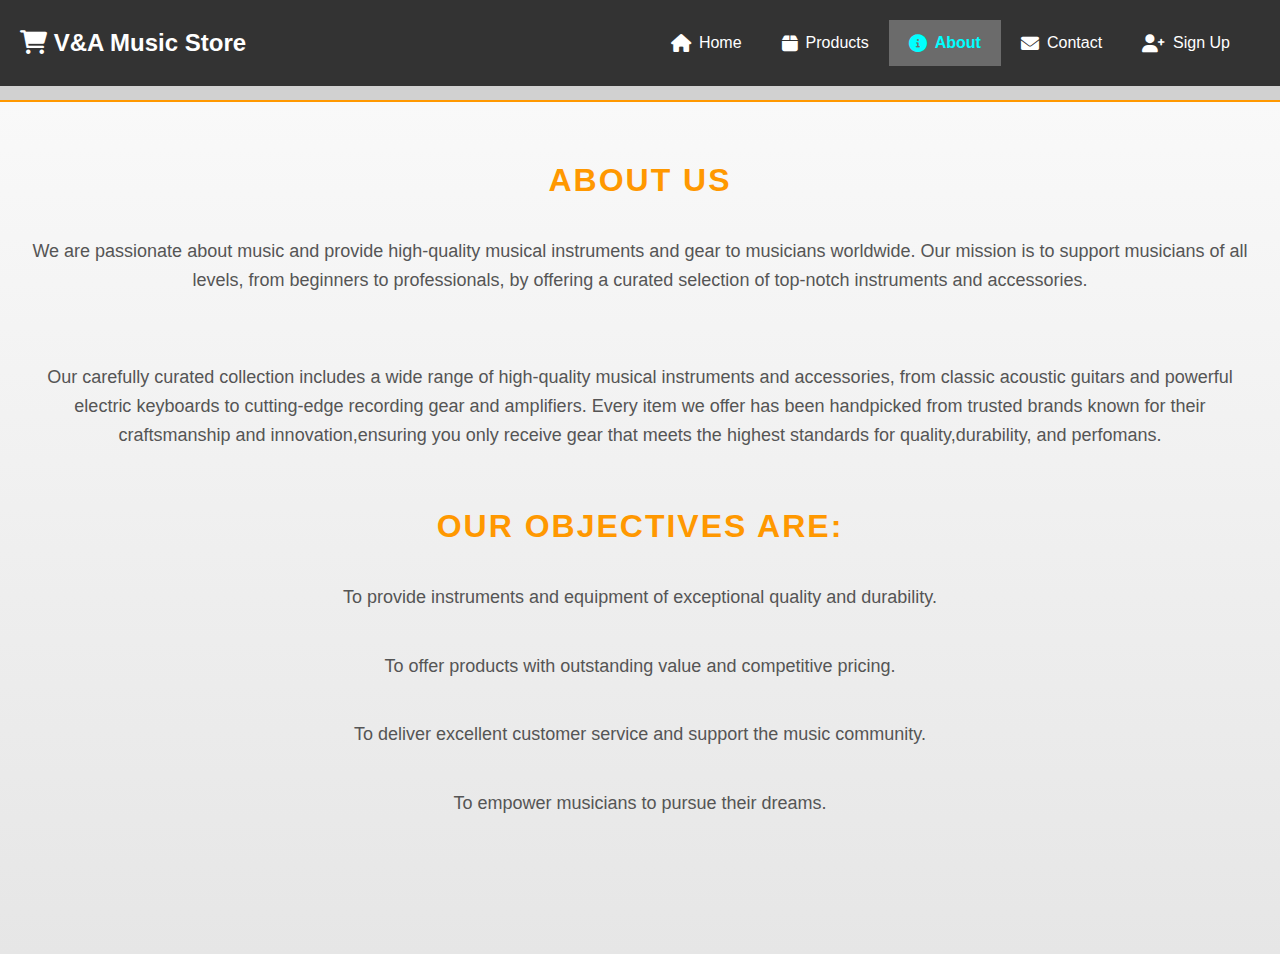
<file: about.html>
<!DOCTYPE html>
<html lang="en">
<head>
    <meta charset="UTF-8">
    <meta name="viewport" content="width=device-width, initial-scale=1.0">
    <title>Music Store</title>
    <link rel="stylesheet" href="style.css">
    <link rel="icon" href="favicon.ico" type="image/x-icon"> <!-- Favicon -->
    <meta name="description" content="V&A Music Store - Your One-Stop Music Shop for quality instruments."> <!-- Meta description -->
        <link href="https://cdnjs.cloudflare.com/ajax/libs/font-awesome/6.0.0-beta3/css/all.min.css" rel="stylesheet">
</head>
<body>
    <header>
   <div class="logo">
    <h1>
        <i class="fas fa-shopping-cart"></i> V&A Music Store
    </h1>
</div>

  <nav>
  <div class="navbar">
    <div class="navbar-links">
      <a href="index.html"><i class="fas fa-home"></i> Home</a> 
      <a href="products.html"><i class="fas fa-box"></i> Products</a>
      <a href="about.html"class="active"><i class="fas fa-info-circle"></i> About</a>
      <a href="contact.html"><i class="fas fa-envelope"></i> Contact</a>
      <a href="signup.html"><i class="fas fa-user-plus"></i> Sign Up</a>
    </div>
    <div class="icon" onclick="toggleMenu()"> 
      &#9776; 
    </div>
  </div>
</nav>
    </header>
  
    <section class="about" id="about">
        <h2>About Us</h2>
        <br>
    <p>We are passionate about music and provide high-quality musical instruments and gear to musicians worldwide. Our mission is to support musicians of all levels, from beginners to professionals, by offering a curated selection of top-notch instruments and accessories.
        <br>
        <br>
     <p>Our carefully curated collection includes a wide range of high-quality musical instruments and accessories, from classic acoustic guitars and powerful electric keyboards to cutting-edge recording gear and amplifiers.
        Every item we offer has been handpicked from trusted brands known for their craftsmanship and innovation,ensuring you only receive gear that meets the highest standards for quality,durability, and perfomans.</p> 
        <br>  
        <h2>Our Objectives Are:</h2>
        <br>
        <p>To provide instruments and equipment of exceptional quality and durability. </p>
          <p>To offer products with outstanding value and competitive pricing. </p>
           <p>To deliver excellent customer service and support the music community.</p>
           <p>To empower musicians to pursue their dreams.</p>

<br>
<br>   

<script>
    function toggleMenu() {

  const links = document.querySelector('.navbar-links');

  links.classList.toggle('active');
}
</script>

</body>
</html>
</file>
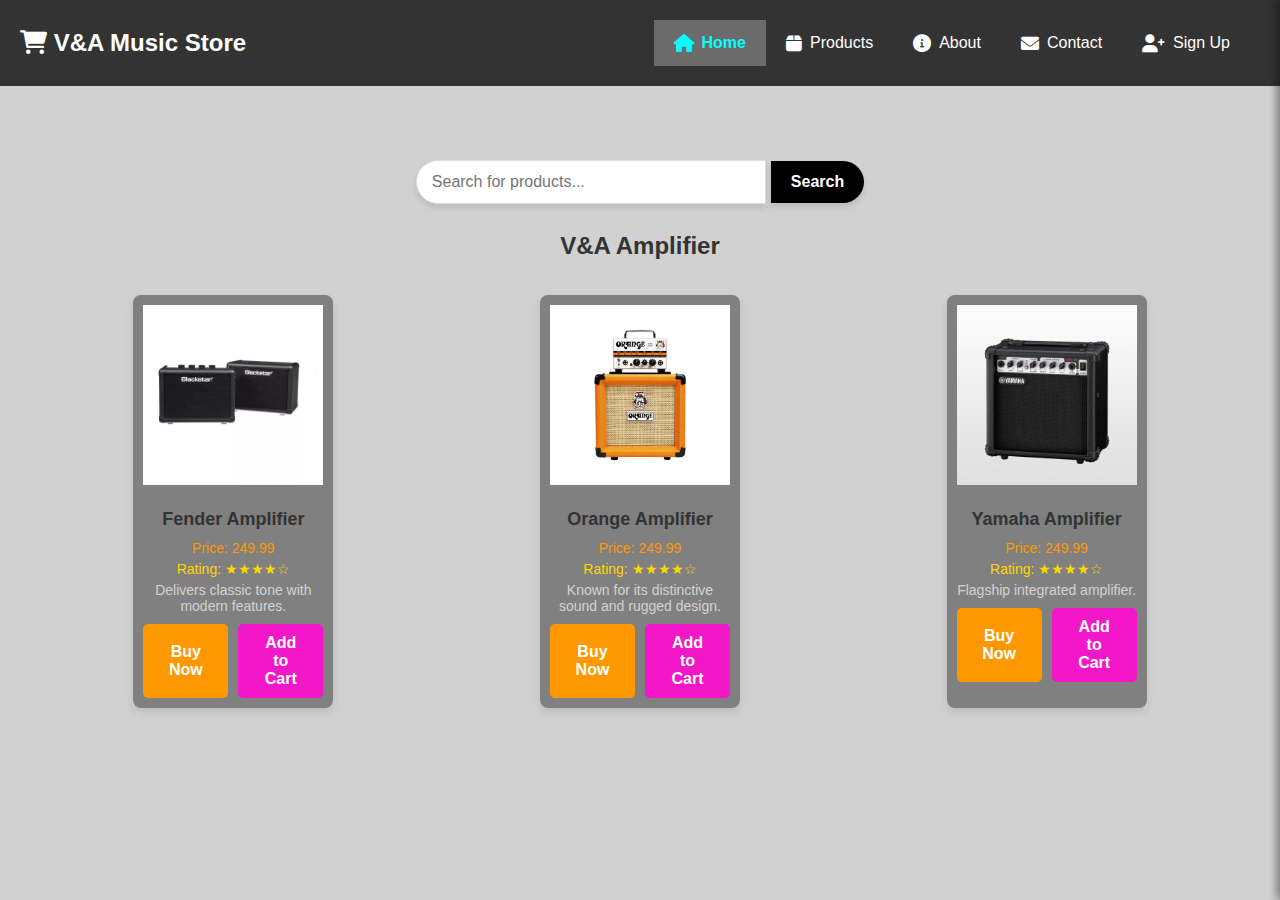
<file: amplifier.html>
<!DOCTYPE html>
<html lang="en">
<head>
    <meta charset="UTF-8">
    <meta name="viewport" content="width=device-width, initial-scale=1.0">
    <title>Music Store - Products</title>
    <link rel="stylesheet" href="style.css">
     <link href="https://cdnjs.cloudflare.com/ajax/libs/font-awesome/6.0.0-beta3/css/all.min.css" rel="stylesheet">
</head>
<body>
    <header>
<div class="logo">
    <h1>
        <i class="fas fa-shopping-cart"></i> V&A Music Store
    </h1>
</div>
    <nav>

  <div class="navbar">

    <div class="navbar-links">
      <a href="index.html"class="active"><i class="fas fa-home"></i> Home</a> 
      <a href="products.html"><i class="fas fa-box"></i> Products</a>
      <a href="about.html"><i class="fas fa-info-circle"></i> About</a>
      <a href="contact.html"><i class="fas fa-envelope"></i> Contact</a>
      <a href="signup.html"><i class="fas fa-user-plus"></i> Sign Up</a>
    </div>
    <div class="icon" onclick="toggleMenu()"> 
      &#9776; 
    </div>
  </div>
</nav>
    </header>

    <main>
          <form class="search-bar" method="get">

        <input type="text" name="query" placeholder="Search for products...">

        <button type="submit">Search</button>
    </form>
  <br>

      <h2>V&A Amplifier</h2>

        <section class="guitar-product-gallery">
            <div class="guitar-product">
                <img src="amplifier.jpg" alt="Gibson Acoustic Guitar">
                <h3>Fender Amplifier</h3>
                <p class="price">Price: 249.99</p>
                <p class="rating">Rating: ★★★★☆</p>
              <p class="info">Delivers classic tone with modern features.</p>
              <div class="button-container">

  <button class="buy-now" onclick="buyNow()">Buy Now</button>

  <button class="add-to-cart" onclick="addToCart()">Add to Cart</button>
 
</div>
</div>

<div id="cart-sidebar" class="cart-sidebar">
  <h2>Cart (<span id="cart-count">0</span>)</h2>
  <div id="cart-container"></div>
</div>

            <div class="guitar-product">
                <img src="amplifier1.jpg" alt="Yamaha Acoustic Guitar">
                <h3>Orange Amplifier</h3>
                <p class="price">Price: 249.99</p>
                <p class="rating">Rating: ★★★★☆</p>
                <p class="info">Known for its distinctive sound and rugged design.</p>
               <div class="button-container">
  <button class="buy-now" onclick="buyNow()">Buy Now</button>

  <button class="add-to-cart" onclick="addToCart()">Add to Cart</button>
 
</div>
</div>

<div id="cart-sidebar" class="cart-sidebar">
  <h2>Cart (<span id="cart-count">0</span>)</h2>
  <div id="cart-container"></div>
</div>

            <div class="guitar-product">
                <img src="Yamaha amplifier.jpg" alt="Fender Acoustic Guitar">
                <h3>Yamaha Amplifier</h3>
                <p class="price">Price: 249.99</p>
                <p class="rating">Rating: ★★★★☆</p>
                <p class="info">Flagship integrated amplifier.</p>
                <div class="button-container">

  <button class="buy-now" onclick="buyNow()">Buy Now</button>

  <button class="add-to-cart" onclick="addToCart()">Add to Cart</button>
 
</div>
</div>

<div id="cart-sidebar" class="cart-sidebar">
  <h2>Cart (<span id="cart-count">0</span>)</h2>
  <div id="cart-container"></div>
</div>
            </div>
            
          </section>

    </main>  

<script>
  const searchForm = document.querySelector('.search-bar');
    searchForm.addEventListener('submit', (event) => {
        event.preventDefault();
        const query = searchForm.querySelector('input').value.toLowerCase();

        // Simplified keyword matching
 if (query.includes('guitar')) { 
  window.location.href = 'guitar.html';
 } else if (query.includes('keyboard')) {
 window.location.href = 'keyboard.html';
} else if (query.includes('drum') || query .includes('drum set')) { 
   window.location.href = 'drum set.html'; 
} else if (query.includes('amp') || query.includes('amplifier')) { 
 window.location.href = 'amplifier.html'; 
   } else {
  alert('No matching products found!');
        }
    }); 
  
  
  

    function toggleMenu() {


  const links = document.querySelector('.navbar-links');

  links.classList.toggle('active');
}



function buyNow() {
  window.location.href = "payment.html";

}

let cart = [];

function addToCart(event) {
  const productName = event.target.parentNode.parentNode.querySelector('h3').textContent;
  const productPrice = event.target.parentNode.parentNode.querySelector('.price').textContent;
  const productImg = event.target.parentNode.parentNode.querySelector('img').src;

  const product = {
    name: productName,
   price:productPrice,
    img: productImg
  };

  cart.push(product);
  updateCart();
}

function updateCart() {
  const cartContainer = document.getElementById('cart-container');
  cartContainer.innerHTML = '';

  cart.forEach((product) => {
    const cartItem = document.createElement('div');
    cartItem.classList.add('cart-item');
    cartItem.innerHTML = `
      <img src="${product.img}" alt="${product.name}">
      <div>
        <h3>${product.name}</h3>
       <p>Price: ${product.price}</p>
      </div>
    `;
    cartContainer.appendChild(cartItem);
  });

  document.getElementById('cart-count').textContent = cart.length;
  document.getElementById('cart-sidebar').classList.add('show');
}

document.querySelectorAll('.add-to-cart').forEach((button) => {
  button.addEventListener('click', addToCart);
});

document.getElementById('cart-sidebar').addEventListener('click', (event) => {
  if (event.target === document.getElementById('cart-sidebar')) {
    document.getElementById('cart-sidebar').classList.remove('show');
  }
});       
</script>
</body>
</html>
</file>
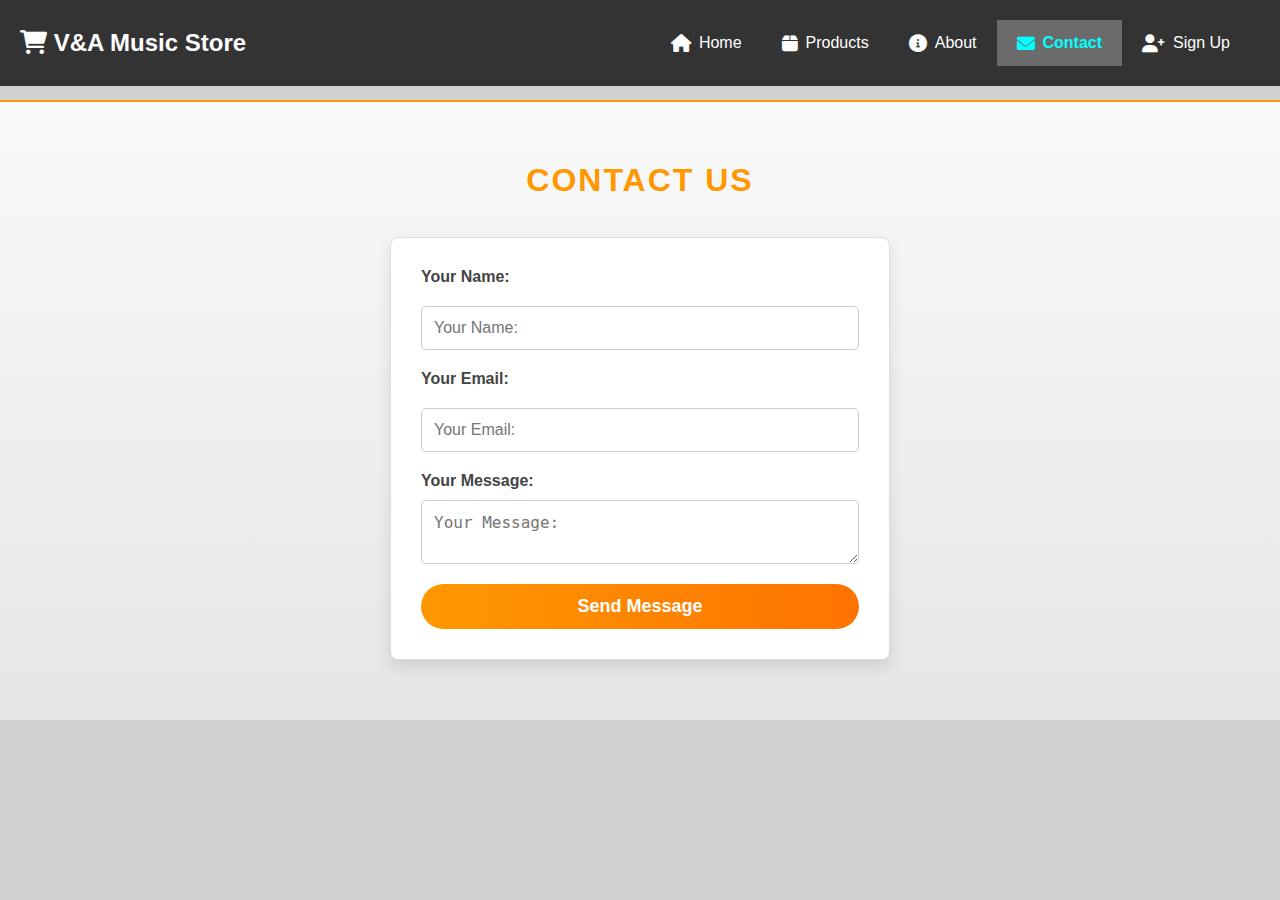
<file: contact.html>
<!DOCTYPE html>
<html lang="en">
<head>
    <meta charset="UTF-8">
    <meta name="viewport" content="width=device-width, initial-scale=1.0">
    <title>Music Store - Products</title>
    <link rel="stylesheet" href="style.css">
        <link href="https://cdnjs.cloudflare.com/ajax/libs/font-awesome/6.0.0-beta3/css/all.min.css" rel="stylesheet">
</head>
<body>
    <header>
    <div class="logo">
    <h1>
        <i class="fas fa-shopping-cart"></i> V&A Music Store
    </h1>
</div>
   <nav>

  <div class="navbar">

    <div class="navbar-links">
      <a href="index.html"><i class="fas fa-home"></i> Home</a> 
      <a href="products.html"><i class="fas fa-box"></i> Products</a>
      <a href="about.html"><i class="fas fa-info-circle"></i> About</a>
      <a href="contact.html"class="active"><i class="fas fa-envelope"></i> Contact</a>
      <a href="signup.html"><i class="fas fa-user-plus"></i> Sign Up</a>
    </div>
    <div class="icon" onclick="toggleMenu()"> 
      &#9776; 
    </div>
  </div>
</nav>
    </header>
    
    <section class="contact" id="contact">
        <h2>Contact Us</h2>
        <br>
        <form>
            <label for="name">Your Name:</label>
            <input type="text" id="name" placeholder="Your Name:" required>
            <label for="email">Your Email:</label>
            <input type="email" id="email" placeholder="Your Email:" required>
            <label for="message">Your Message:</label>
            <textarea id="message" placeholder="Your Message:" required></textarea>
            <button type="submit">Send Message</button>
        </form>
    </section>

 
<script>
    function toggleMenu() {

  const links = document.querySelector('.navbar-links');

  links.classList.toggle('active');
}
</script>

</body>
</html>
</file>
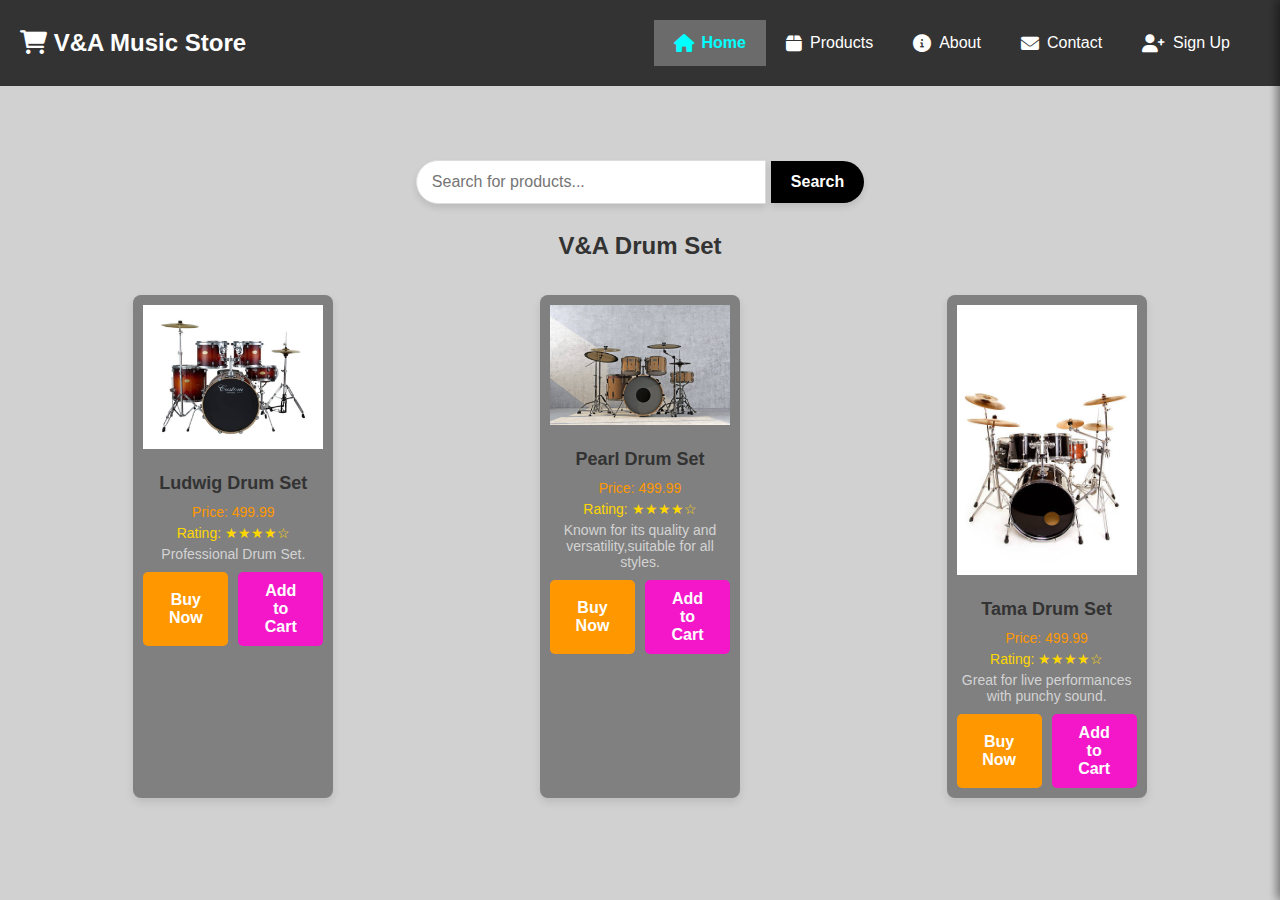
<file: drum set.html>
<!DOCTYPE html>
<html lang="en">
<head>
    <meta charset="UTF-8">
    <meta name="viewport" content="width=device-width, initial-scale=1.0">
    <title>Music Store - Products</title>
    <link rel="stylesheet" href="style.css">
   <link href="https://cdnjs.cloudflare.com/ajax/libs/font-awesome/6.0.0-beta3/css/all.min.css" rel="stylesheet">
</head>
<body>
    <header>
 <div class="logo">
    <h1>
        <i class="fas fa-shopping-cart"></i> V&A Music Store
    </h1>
</div>
    <nav>

  <div class="navbar">

    <div class="navbar-links">
      <a href="index.html"class="active"><i class="fas fa-home"></i> Home</a> 
      <a href="products.html"><i class="fas fa-box"></i> Products</a>
      <a href="about.html"><i class="fas fa-info-circle"></i> About</a>
      <a href="contact.html"><i class="fas fa-envelope"></i> Contact</a>
      <a href="signup.html"><i class="fas fa-user-plus"></i> Sign Up</a>
    </div>
    <div class="icon" onclick="toggleMenu()"> 
      &#9776; 
    </div>
  </div>
</nav>
    </header>

    <main>
          <form class="search-bar" method="get">
        <input type="text" name="query" placeholder="Search for products...">
        <button type="submit">Search</button>
    </form>
  <br>
      <h2>V&A Drum Set</h2>
        <section class="guitar-product-gallery">
            <div class="guitar-product">
                <img src="Ludwig Drum .jpg" alt="Gibson Acoustic Guitar">
                <h3>Ludwig Drum Set</h3>
                <p class="price">Price: 499.99</p>
                <p class="rating">Rating: ★★★★☆</p>
              <p class="info">Professional Drum Set.</p>
 
            <div class="button-container">
  <button class="buy-now" onclick="buyNow()">Buy Now</button>
  <button class="add-to-cart" onclick="addToCart()">Add to Cart</button>
 
</div>
</div>

<div id="cart-sidebar" class="cart-sidebar">
  <h2>Cart (<span id="cart-count">0</span>)</h2>
  <div id="cart-container"></div>
</div>


            <div class="guitar-product">
                <img src="Pearl Drum .jpg" alt="Yamaha Acoustic Guitar">
                <h3>Pearl Drum Set</h3>
                <p class="price">Price: 499.99</p>
                <p class="rating">Rating: ★★★★☆</p>
                <p class="info">Known for its quality and versatility,suitable for all styles.</p>
             <div class="button-container">

  <button class="buy-now" onclick="buyNow()">Buy Now</button>

  <button class="add-to-cart" onclick="addToCart()">Add to Cart</button>
 
</div>
</div>

<div id="cart-sidebar" class="cart-sidebar">
  <h2>Cart (<span id="cart-count">0</span>)</h2>
  <div id="cart-container"></div>
</div>

            <div class="guitar-product">
                <img src="Tama Drum .jpg" alt="Fender Acoustic Guitar">
                <h3>Tama Drum Set</h3>
                <p class="price">Price: 499.99</p>
                <p class="rating">Rating: ★★★★☆</p>
                <p class="info">Great for live performances with punchy sound.</p>
              <div class="button-container">
  <button class="buy-now" onclick="buyNow()">Buy Now</button>

  <button class="add-to-cart" onclick="addToCart()">Add to Cart</button>
 
</div>
</div>

<div id="cart-sidebar" class="cart-sidebar">
  <h2>Cart (<span id="cart-count">0</span>)</h2>
  <div id="cart-container"></div>
</div>
            
          </section>

    </main>  
<script>
 const searchForm = document.querySelector('.search-bar');
    searchForm.addEventListener('submit', (event) => {
        event.preventDefault();
        const query = searchForm.querySelector('input').value.toLowerCase();

        // Simplified keyword matching
 if (query.includes('guitar')) { 
  window.location.href = 'guitar.html';
 } else if (query.includes('keyboard')) {
 window.location.href = 'keyboard.html';
} else if (query.includes('drum') || query .includes('drum set')) { 
   window.location.href = 'drum set.html'; 
} else if (query.includes('amp') || query.includes('amplifier')) { 
 window.location.href = 'amplifier.html'; 
   } else {
  alert('No matching products found!');
        }
    });
     
  
  

    function toggleMenu() {


  const links = document.querySelector('.navbar-links');

  links.classList.toggle('active');
}


function buyNow() {
  window.location.href = "payment.html";
}

let cart = [];

function addToCart(event) {
  const productName = event.target.parentNode.parentNode.querySelector('h3').textContent;
  const productPrice = event.target.parentNode.parentNode.querySelector('.price').textContent;
  const productImg = event.target.parentNode.parentNode.querySelector('img').src;

  const product = {
    name: productName,
   price:productPrice,
    img: productImg
  };

  cart.push(product);
  updateCart();
}

function updateCart() {
  const cartContainer = document.getElementById('cart-container');
  cartContainer.innerHTML = '';

  cart.forEach((product) => {
    const cartItem = document.createElement('div');
    cartItem.classList.add('cart-item');
    cartItem.innerHTML = `
      <img src="${product.img}" alt="${product.name}">
      <div>
        <h3>${product.name}</h3>
       <p>Price: ${product.price}</p>
      </div>
    `;
    cartContainer.appendChild(cartItem);
  });

  document.getElementById('cart-count').textContent = cart.length;
  document.getElementById('cart-sidebar').classList.add('show');
}

document.querySelectorAll('.add-to-cart').forEach((button) => {
  button.addEventListener('click', addToCart);
});

document.getElementById('cart-sidebar').addEventListener('click', (event) => {
  if (event.target === document.getElementById('cart-sidebar')) {
    document.getElementById('cart-sidebar').classList.remove('show');
  }
});       
      

</script>
</body>
</html>
</file>
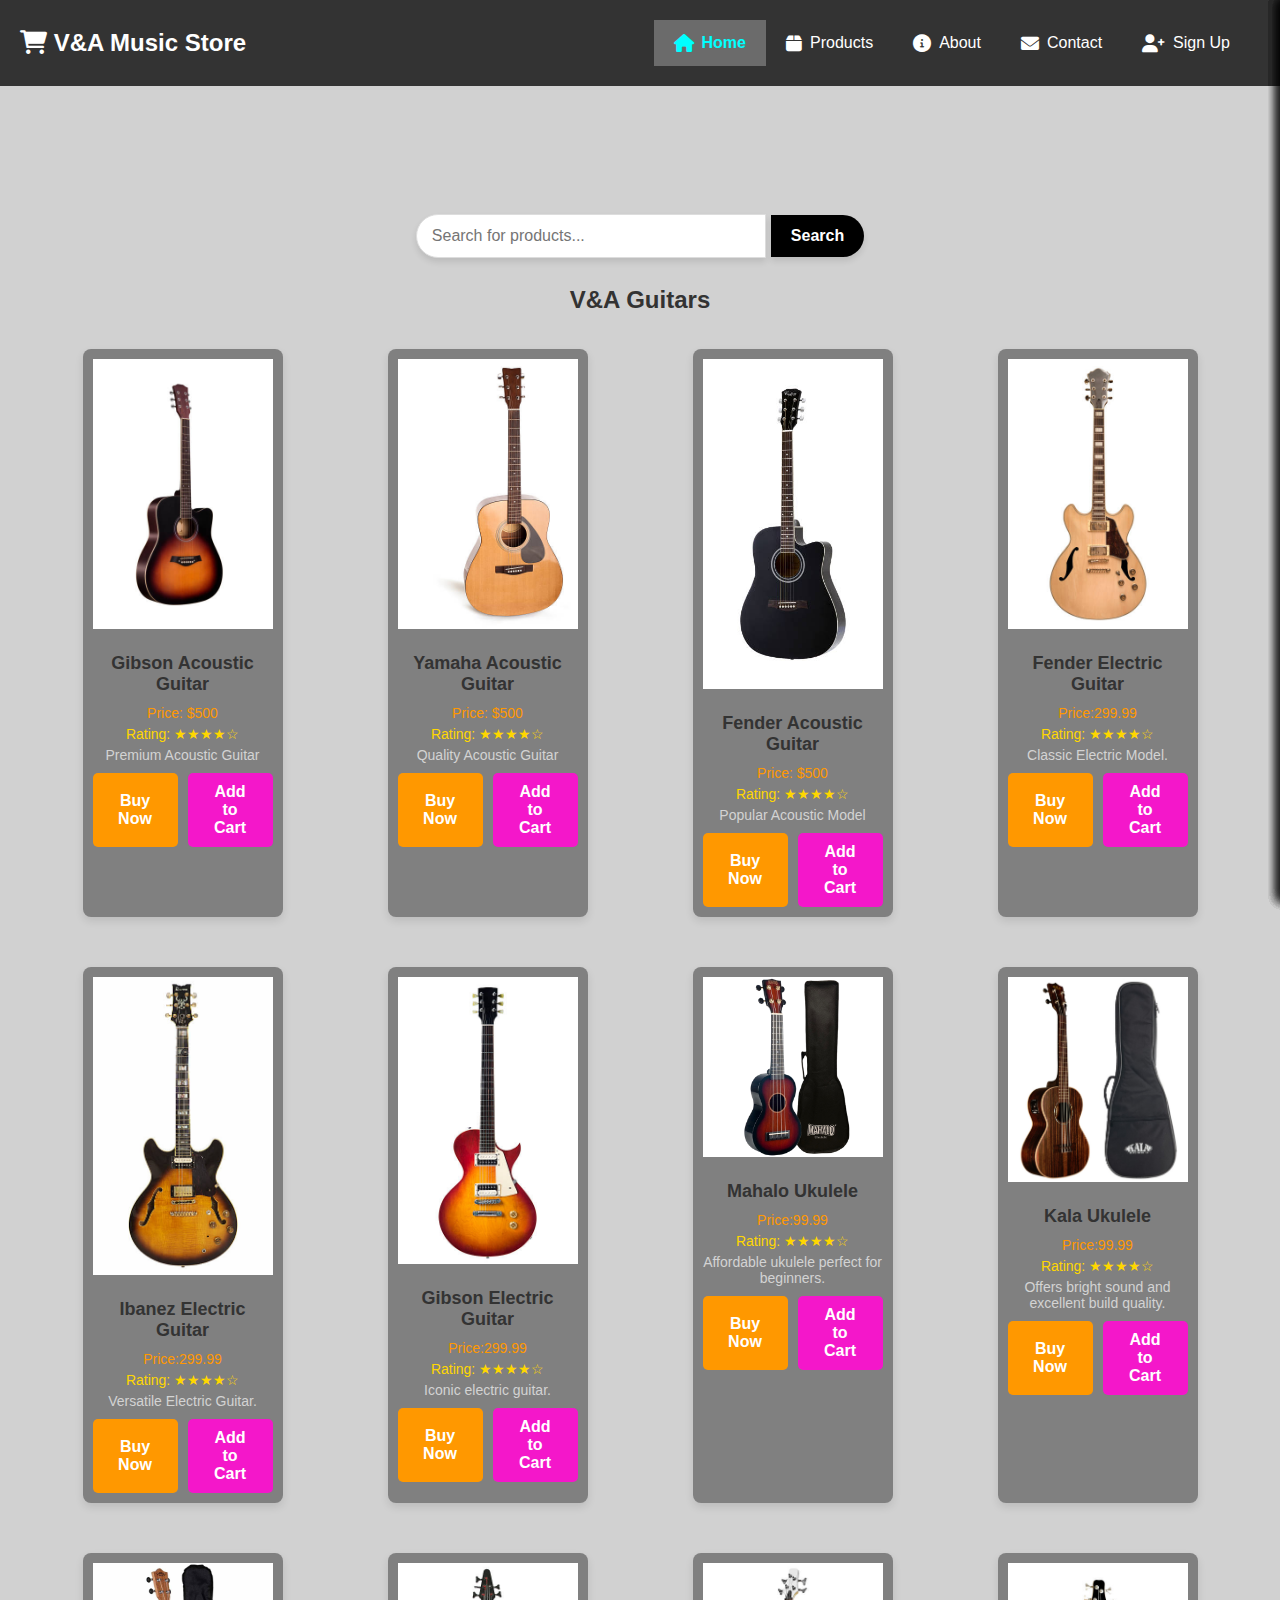
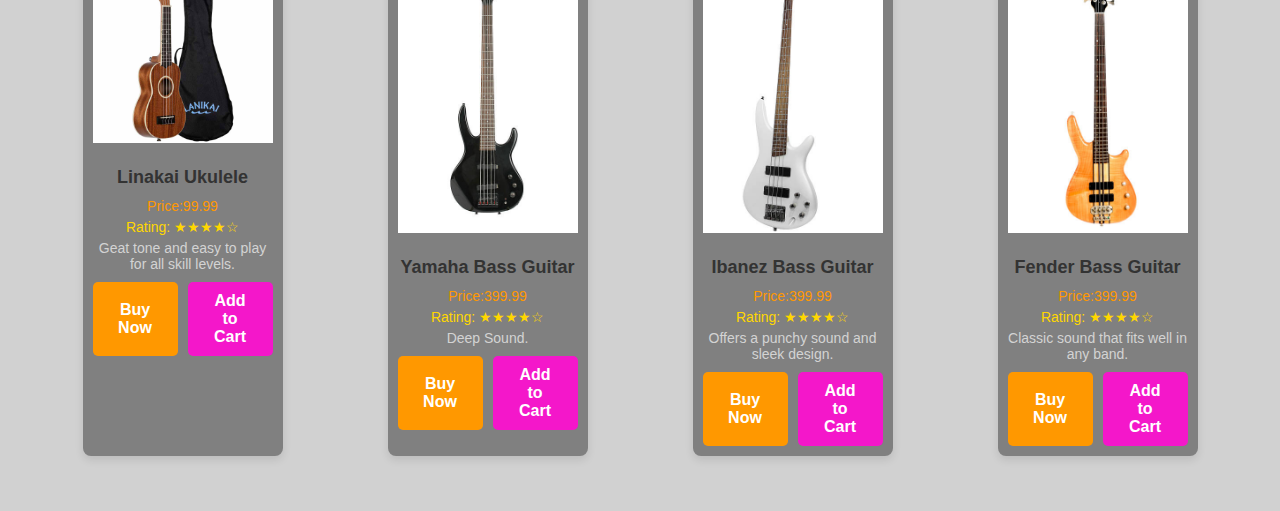
<file: guitar.html>
<!DOCTYPE html>
<html lang="en">

<head>
    <meta charset="UTF-8">
    <meta name="viewport" content="width=device-width, initial-scale=1.0">
    <title>Music Store - Products</title>
    <link rel="stylesheet" href="style.css">
   <link href="https://cdnjs.cloudflare.com/ajax/libs/font-awesome/6.0.0-beta3/css/all.min.css" rel="stylesheet">
</head>

<body>
    <header>
  <div class="logo">
    <h1>
        <i class="fas fa-shopping-cart"></i> V&A Music Store
    </h1>
</div>
     <nav>


  <div class="navbar">

    <div class="navbar-links">
      <a href="index.html"class="active"><i class="fas fa-home"></i> Home</a> 
      <a href="products.html"><i class="fas fa-box"></i> Products</a>
      <a href="about.html"><i class="fas fa-info-circle"></i> About</a>
      <a href="contact.html"><i class="fas fa-envelope"></i> Contact</a>
      <a href="signup.html"><i class="fas fa-user-plus"></i> Sign Up</a>
    </div>
    <div class="icon" onclick="toggleMenu()"> 
      &#9776; 
    </div>
  </div>
</nav>
    </header>
 <br>
<br>
<br>
 

    <main>
          <form class="search-bar" method="get">
        <input type="text" name="query" placeholder="Search for products...">
        <button type="submit">Search</button>
    </form>
    <br>
      <h2>V&A Guitars</h2>
        <section class="guitar-product-gallery">
            <div class="guitar-product">
                <img src="Gibson acoustic.jpg" alt="Gibson Acoustic Guitar">
                <h3>Gibson Acoustic Guitar</h3>
                <p class="price">Price: $500</p>
                <p class="rating">Rating: ★★★★☆</p>
              <p class="info">Premium Acoustic Guitar</p>
   <div class="button-container">
  <button class="buy-now" onclick="buyNow()">Buy Now</button>
  <button class="add-to-cart" onclick="addToCart()">Add to Cart</button>
 
</div>
</div>

<div id="cart-sidebar" class="cart-sidebar">
  <h2>Cart (<span id="cart-count">0</span>)</h2>
  <div id="cart-container"></div>
</div>
 

             <div class="guitar-product">
                <img src="Yamaha acoustic.jpg" alt="Yamaha Acoustic Guitar">
                <h3>Yamaha Acoustic Guitar</h3>
                <p class="price">Price: $500</p>
                <p class="rating">Rating: ★★★★☆</p>
                <p class="info">Quality Acoustic Guitar</p>
    <div class="button-container">
  <button class="buy-now" onclick="buyNow()">Buy Now</button>
  <button class="add-to-cart" onclick="addToCart()">Add to Cart</button>
 
</div>
</div>

<div id="cart-sidebar" class="cart-sidebar">
  <h2>Cart (<span id="cart-count">0</span>)</h2>
  <div id="cart-container"></div>
</div>
        
        
        
        

            <div class="guitar-product">
                <img src="Fender acoustic.jpg" alt="Fender Acoustic Guitar">
                <h3>Fender Acoustic Guitar</h3>
                <p class="price">Price: $500</p>
                <p class="rating">Rating: ★★★★☆</p>
                <p class="info">Popular Acoustic Model</p>
     <div class="button-container">
  <button class="buy-now" onclick="buyNow()">Buy Now</button>
  <button class="add-to-cart" onclick="addToCart()">Add to Cart</button>
 
</div>
</div>

<div id="cart-sidebar" class="cart-sidebar">
  <h2>Cart (<span id="cart-count">0</span>)</h2>
  <div id="cart-container"></div>
</div>
            
             <div class="guitar-product">
                <img src="Fender electric.jpg" alt="Fender Acoustic Guitar">
                <h3>Fender Electric Guitar</h3>
                <p class="price">Price:299.99</p>
                <p class="rating">Rating: ★★★★☆</p>
                <p class="info">Classic Electric Model.</p>
      <div class="button-container">
  <button class="buy-now" onclick="buyNow()">Buy Now</button>
  <button class="add-to-cart" onclick="addToCart()">Add to Cart</button>
 
</div>
</div>

<div id="cart-sidebar" class="cart-sidebar">
  <h2>Cart (<span id="cart-count">0</span>)</h2>
  <div id="cart-container"></div>
</div>
            
            
               <div class="guitar-product">
                <img src="Ibanez electric.jpg" alt="Fender Acoustic Guitar">
                <h3>Ibanez Electric Guitar</h3>
                <p class="price">Price:299.99</p>
                <p class="rating">Rating: ★★★★☆</p>
                <p class="info">Versatile Electric Guitar.</p>
       <div class="button-container">
  <button class="buy-now" onclick="buyNow()">Buy Now</button>
  <button class="add-to-cart" onclick="addToCart()">Add to Cart</button>
 
</div>
</div>

<div id="cart-sidebar" class="cart-sidebar">
  <h2>Cart (<span id="cart-count">0</span>)</h2>
  <div id="cart-container"></div>
</div>
            
            
               <div class="guitar-product">
                <img src="Gibson electric.jpg" alt="Fender Acoustic Guitar">
                <h3>Gibson Electric Guitar</h3>
                <p class="price">Price:299.99</p>
                <p class="rating">Rating: ★★★★☆</p>
                <p class="info">Iconic electric guitar.</p>
        <div class="button-container">
  <button class="buy-now" onclick="buyNow()">Buy Now</button>
  <button class="add-to-cart" onclick="addToCart()">Add to Cart</button>
 
</div>
</div>

<div id="cart-sidebar" class="cart-sidebar">
  <h2>Cart (<span id="cart-count">0</span>)</h2>
  <div id="cart-container"></div>
</div>
            
        
            
               <div class="guitar-product">
                <img src="mahalo.jpg" alt="Fender Acoustic Guitar">
                <h3>Mahalo Ukulele</h3>
                <p class="price">Price:99.99</p>
                <p class="rating">Rating: ★★★★☆</p>
                <p class="info">Affordable ukulele perfect for beginners.</p>
         <div class="button-container">
  <button class="buy-now" onclick="buyNow()">Buy Now</button>
  <button class="add-to-cart" onclick="addToCart()">Add to Cart</button>
 
</div>
</div>

<div id="cart-sidebar" class="cart-sidebar">
  <h2>Cart (<span id="cart-count">0</span>)</h2>
  <div id="cart-container"></div>
</div>
            
            
            
               <div class="guitar-product">
                <img src="Kala.jpg" alt="Fender Acoustic Guitar">
                <h3>Kala Ukulele</h3>
                <p class="price">Price:99.99</p>
                <p class="rating">Rating: ★★★★☆</p>
                <p class="info">Offers bright sound and excellent build quality.</p>
          <div class="button-container">
  <button class="buy-now" onclick="buyNow()">Buy Now</button>
  <button class="add-to-cart" onclick="addToCart()">Add to Cart</button>
 
</div>
</div>

<div id="cart-sidebar" class="cart-sidebar">
  <h2>Cart (<span id="cart-count">0</span>)</h2>
  <div id="cart-container"></div>
</div>
            
            
               <div class="guitar-product">
                <img src="Linakai.jpg" alt="Fender Acoustic Guitar">
                <h3>Linakai Ukulele</h3>
                <p class="price">Price:99.99</p>
                <p class="rating">Rating: ★★★★☆</p>
                <p class="info">Geat tone and easy to play for all skill levels.</p>
           <div class="button-container">
  <button class="buy-now" onclick="buyNow()">Buy Now</button>
  <button class="add-to-cart" onclick="addToCart()">Add to Cart</button>
 
</div>
</div>

<div id="cart-sidebar" class="cart-sidebar">
  <h2>Cart (<span id="cart-count">0</span>)</h2>
  <div id="cart-container"></div>
</div>
            
            
                 <div class="guitar-product">
                <img src="Bass Guitar.jpg" alt="Fender Acoustic Guitar">
                <h3>Yamaha Bass Guitar</h3>
                <p class="price">Price:399.99</p>
                <p class="rating">Rating: ★★★★☆</p>
                <p class="info">Deep Sound.</p>
            <div class="button-container">
  <button class="buy-now" onclick="buyNow()">Buy Now</button>
  <button class="add-to-cart" onclick="addToCart()">Add to Cart</button>
 
</div>
</div>

<div id="cart-sidebar" class="cart-sidebar">
  <h2>Cart (<span id="cart-count">0</span>)</h2>
  <div id="cart-container"></div>
</div>
            
            
               <div class="guitar-product">
                <img src="Ibanez Bass.jpg" alt="Fender Acoustic Guitar">
                <h3>Ibanez Bass Guitar</h3>
                <p class="price">Price:399.99</p>
                <p class="rating">Rating: ★★★★☆</p>
                <p class="info">Offers a punchy sound and sleek design.</p>
              <div class="button-container">
  <button class="buy-now" onclick="buyNow()">Buy Now</button>
  <button class="add-to-cart" onclick="addToCart()">Add to Cart</button>
 
</div>
</div>

<div id="cart-sidebar" class="cart-sidebar">
  <h2>Cart (<span id="cart-count">0</span>)</h2>
  <div id="cart-container"></div>
</div>
            
            
            
               <div class="guitar-product">
                <img src="Fender Bass.jpg" alt="Fender Acoustic Guitar">
                <h3>Fender Bass Guitar</h3>
                <p class="price">Price:399.99</p>
                <p class="rating">Rating: ★★★★☆</p>
                <p class="info">Classic sound that fits well in any band.</p>
                         <div class="button-container">
  <button class="buy-now" onclick="buyNow()">Buy Now</button>
  <button class="add-to-cart" onclick="addToCart()">Add to Cart</button>
 
</div>
</div>

<div id="cart-sidebar" class="cart-sidebar">
  <h2>Cart (<span id="cart-count">0</span>)</h2>
  <div id="cart-container"></div>
</div>
</div>
                      
  
        </section>
    </main>

    <script>
    const searchForm = document.querySelector('.search-bar');
    searchForm.addEventListener('submit', (event) => {
        event.preventDefault();
        const query = searchForm.querySelector('input').value.toLowerCase();

        // Simplified keyword matching
 if (query.includes('guitar')) { 
  window.location.href = 'guitar.html';
 } else if (query.includes('keyboard')) {
 window.location.href = 'keyboard.html';
} else if (query.includes('drum') || query .includes('drum set')) { 
   window.location.href = 'drum set.html'; 
} else if (query.includes('amp') || query.includes('amplifier')) { 
 window.location.href = 'amplifier.html'; 
   } else {
  alert('No matching products found!');
        }
    });
    
    
    
    
        function toggleMenu() {
            const links = document.querySelector('.navbar-links');
            links.classList.toggle('active');
        }
        
        
 
 function buyNow() {
  window.location.href = "payment.html";
}

let cart = [];

function addToCart(event) {
  const productName = event.target.parentNode.parentNode.querySelector('h3').textContent;
  const productPrice = event.target.parentNode.parentNode.querySelector('.price').textContent;
  const productImg = event.target.parentNode.parentNode.querySelector('img').src;

  const product = {
    name: productName,
   price:productPrice,
    img: productImg
  };

  cart.push(product);
  updateCart();
}

function updateCart() {
  const cartContainer = document.getElementById('cart-container');
  cartContainer.innerHTML = '';

  cart.forEach((product) => {
    const cartItem = document.createElement('div');
    cartItem.classList.add('cart-item');
    cartItem.innerHTML = `
      <img src="${product.img}" alt="${product.name}">
      <div>
        <h3>${product.name}</h3>
       <p>Price: ${product.price}</p>
      </div>
    `;
    cartContainer.appendChild(cartItem);
  });

  document.getElementById('cart-count').textContent = cart.length;
  document.getElementById('cart-sidebar').classList.add('show');
}

document.querySelectorAll('.add-to-cart').forEach((button) => {
  button.addEventListener('click', addToCart);
});

document.getElementById('cart-sidebar').addEventListener('click', (event) => {
  if (event.target === document.getElementById('cart-sidebar')) {
    document.getElementById('cart-sidebar').classList.remove('show');
  }
});       
        
        
    </script>
</body>

</html>
</file>
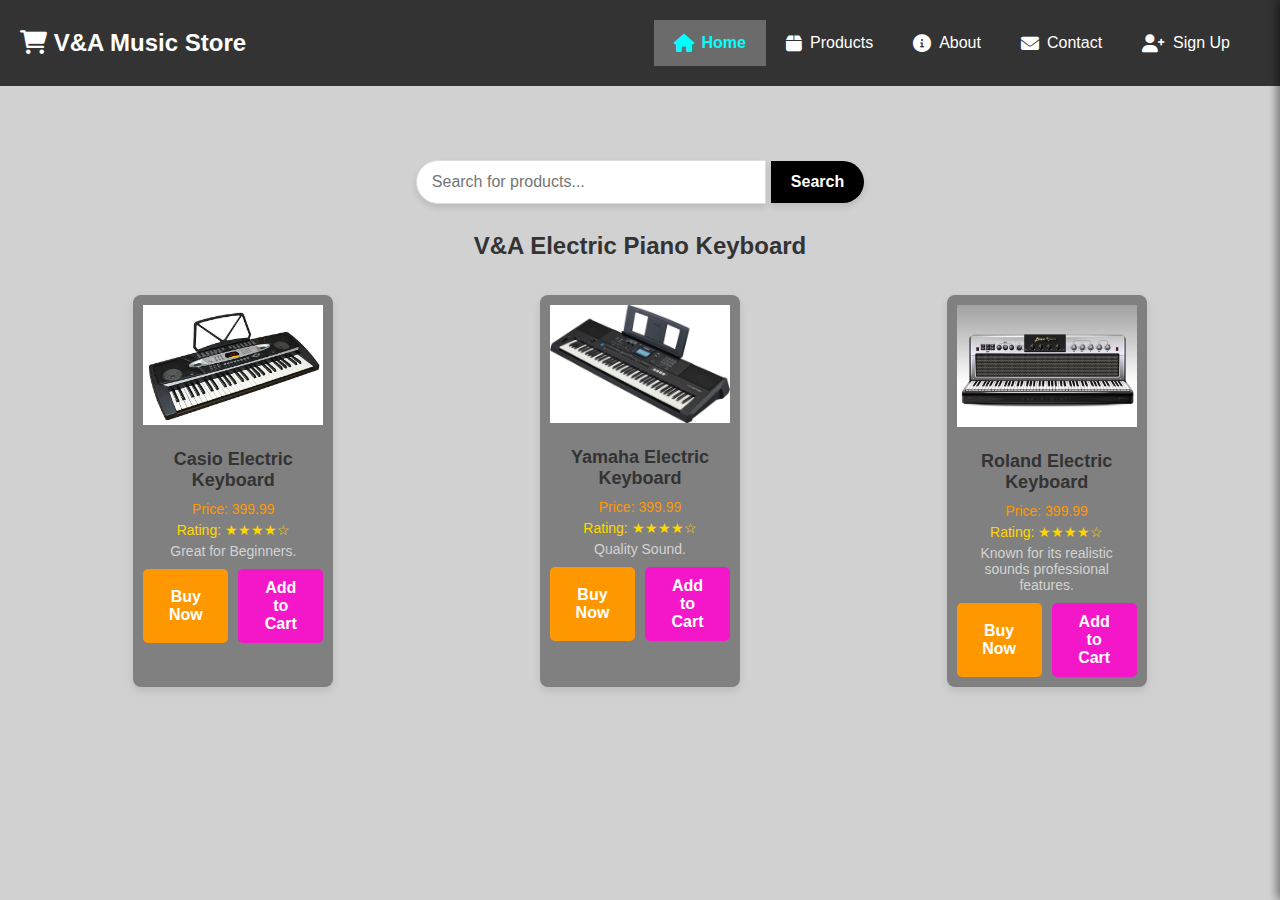
<file: keyboard.html>
<!DOCTYPE html>
<html lang="en">
<head>
    <meta charset="UTF-8">
    <meta name="viewport" content="width=device-width, initial-scale=1.0">
    <title>Music Store - Products</title>
    <link rel="stylesheet" href="style.css">
   <link href="https://cdnjs.cloudflare.com/ajax/libs/font-awesome/6.0.0-beta3/css/all.min.css" rel="stylesheet">
</head>
<body>
    <header>
   <div class="logo">
    <h1>
        <i class="fas fa-shopping-cart"></i> V&A Music Store
    </h1>
</div>
      <nav>


  <div class="navbar">

    <div class="navbar-links">
      <a href="index.html"class="active"><i class="fas fa-home"></i> Home</a> 
      <a href="products.html"><i class="fas fa-box"></i> Products</a>
      <a href="about.html"><i class="fas fa-info-circle"></i> About</a>
      <a href="contact.html"><i class="fas fa-envelope"></i> Contact</a>
      <a href="signup.html"><i class="fas fa-user-plus"></i> Sign Up</a>
    </div>
    <div class="icon" onclick="toggleMenu()"> 
      &#9776; 
    </div>
  </div>
</nav>
    </header>

    <main>
            <form class="search-bar" method="get">
        <input type="text" name="query" placeholder="Search for products...">
        <button type="submit">Search</button>
    </form>
      <br>
      <h2>V&A Electric Piano Keyboard</h2>
        <section class="guitar-product-gallery">
            <div class="guitar-product">
                <img src="Casio Keyboard.jpg" alt="Gibson Acoustic Guitar">
                <h3>Casio Electric Keyboard</h3>
                <p class="price">Price: 399.99</p>
                <p class="rating">Rating: ★★★★☆</p>
              <p class="info">Great for Beginners.</p>
 
               <div class="button-container">
 <button class="buy-now" onclick="buyNow()">Buy Now</button>


  <button class="add-to-cart" onclick="addToCart()">Add to Cart</button>
 
</div>
</div>

<div id="cart-sidebar" class="cart-sidebar">
  <h2>Cart (<span id="cart-count">0</span>)</h2>
  <div id="cart-container"></div>
</div>

            <div class="guitar-product">
                <img src="Yamaha keyboard.jpg" alt="Yamaha Acoustic Guitar">
                <h3>Yamaha Electric Keyboard</h3>
                <p class="price">Price: 399.99</p>
                <p class="rating">Rating: ★★★★☆</p>
                <p class="info">Quality Sound.</p>
                <div class="button-container">

 <button class="buy-now" onclick="buyNow()">Buy Now</button>



  <button class="add-to-cart" onclick="addToCart()">Add to Cart</button>
 
</div>
</div>

<div id="cart-sidebar" class="cart-sidebar">
  <h2>Cart (<span id="cart-count">0</span>)</h2>
  <div id="cart-container"></div>
</div>


            <div class="guitar-product">
                <img src="Roland Keyboard.jpg" alt="Fender Acoustic Guitar">
                <h3>Roland Electric Keyboard</h3>
                <p class="price">Price: 399.99</p>
                <p class="rating">Rating: ★★★★☆</p>
                <p class="info">Known for its realistic sounds professional features.</p>
                 <div class="button-container">
 <button class="buy-now" onclick="buyNow()">Buy Now</button>

  <button class="add-to-cart" onclick="addToCart()">Add to Cart</button>
 
</div>
</div>

<div id="cart-sidebar" class="cart-sidebar">
  <h2>Cart (<span id="cart-count">0</span>)</h2>
  <div id="cart-container"></div>
</div>
            </div>
          </section>
    </main>  

<script>
    const searchForm = document.querySelector('.search-bar');
    searchForm.addEventListener('submit', (event) => {
        event.preventDefault();
        const query = searchForm.querySelector('input').value.toLowerCase();

        // Simplified keyword matching
 if (query.includes('guitar')) { 
  window.location.href = 'guitar.html';
 } else if (query.includes('keyboard')) {
 window.location.href = 'keyboard.html';
} else if (query.includes('drum') || query .includes('drum set')) { 
   window.location.href = 'drum set.html'; 
} else if (query.includes('amp') || query.includes('amplifier')) { 
 window.location.href = 'amplifier.html'; 
   } else {
  alert('No matching products found!');
        }
    });
  
  
  

    function toggleMenu() {


  const links = document.querySelector('.navbar-links');

  links.classList.toggle('active');
}


function buyNow() {

  window.location.href = "payment.html";

}

let cart = [];

function addToCart(event) {
  const productName = event.target.parentNode.parentNode.querySelector('h3').textContent;
  const productPrice = event.target.parentNode.parentNode.querySelector('.price').textContent;
  const productImg = event.target.parentNode.parentNode.querySelector('img').src;

  const product = {
    name: productName,
   price:productPrice,
    img: productImg
  };

  cart.push(product);
  updateCart();
}

function updateCart() {
  const cartContainer = document.getElementById('cart-container');
  cartContainer.innerHTML = '';

  cart.forEach((product) => {
    const cartItem = document.createElement('div');
    cartItem.classList.add('cart-item');
    cartItem.innerHTML = `
      <img src="${product.img}" alt="${product.name}">
      <div>
        <h3>${product.name}</h3>
       <p>Price: ${product.price}</p>
      </div>
    `;
    cartContainer.appendChild(cartItem);
  });

  document.getElementById('cart-count').textContent = cart.length;
  document.getElementById('cart-sidebar').classList.add('show');
}

document.querySelectorAll('.add-to-cart').forEach((button) => {
  button.addEventListener('click', addToCart);
});

document.getElementById('cart-sidebar').addEventListener('click', (event) => {
  if (event.target === document.getElementById('cart-sidebar')) {
    document.getElementById('cart-sidebar').classList.remove('show');
  }
});       
</script>
</body>
</html>
</file>
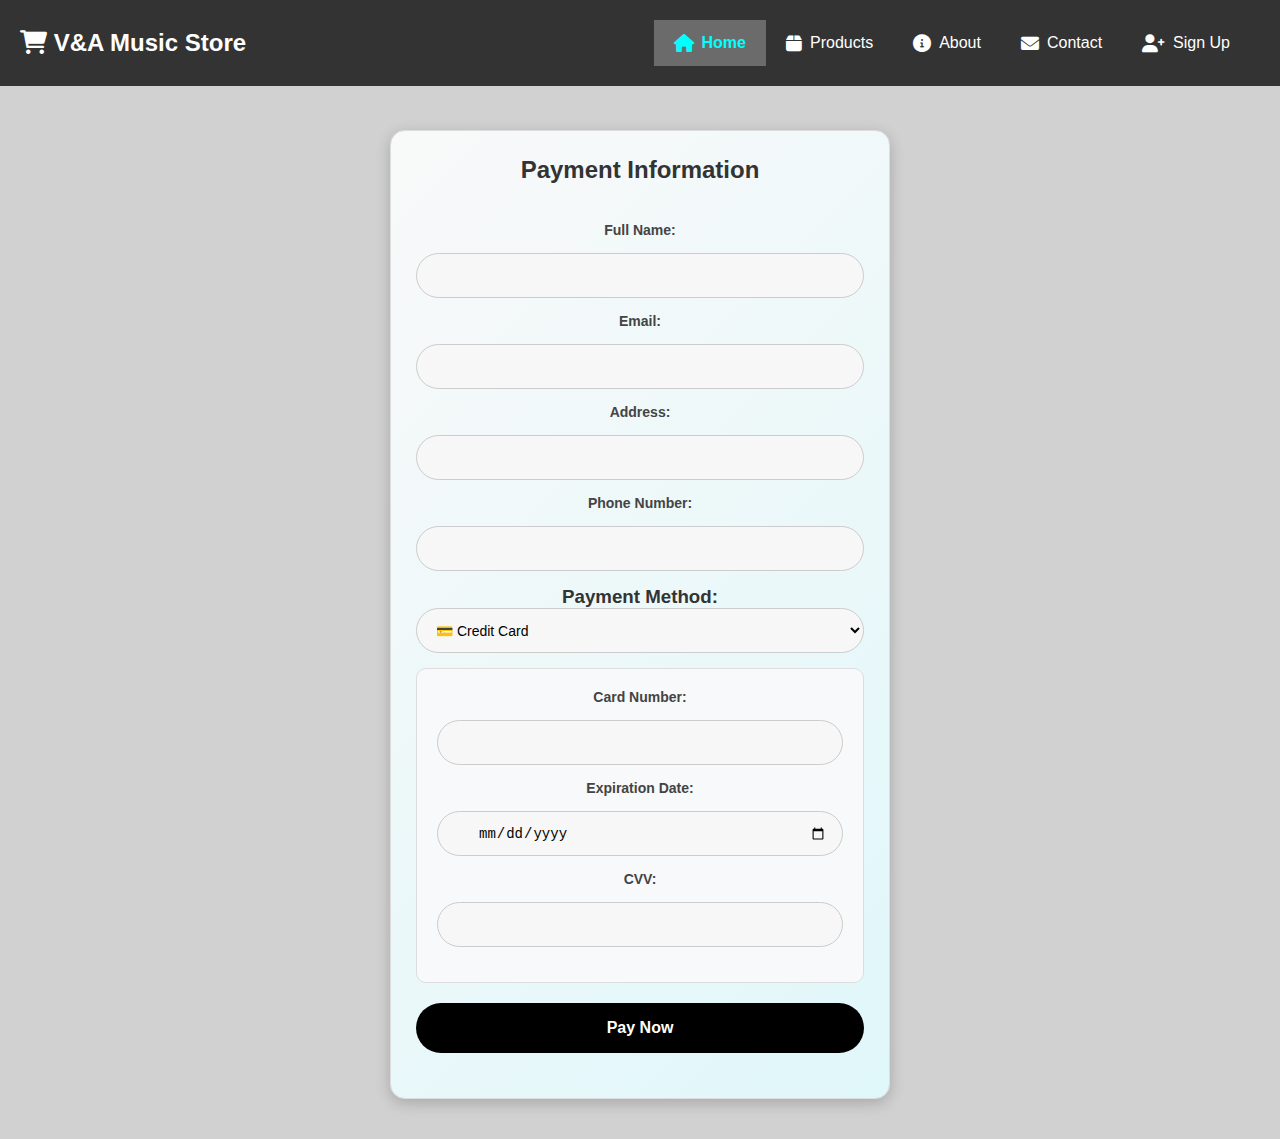
<file: payment.html>
<!DOCTYPE html>

<html lang="en">

<head>
    <meta charset="UTF-8">
    <meta name="viewport" content="width=device-width, initial-scale=1.0">
    <title>Music Store - Products</title>
    <link rel="stylesheet" href="style.css">
  <link href="https://cdnjs.cloudflare.com/ajax/libs/font-awesome/6.0.0-beta3/css/all.min.css" rel="stylesheet">

</head>
<body>
    <header>
     <div class="logo">

    <h1>

        <i class="fas fa-shopping-cart"></i> V&A Music Store
    </h1>
</div>
       <nav>


  <div class="navbar">

    <div class="navbar-links">
      <a href="index.html"class="active"><i class="fas fa-home"></i> Home</a> 
      <a href="products.html"><i class="fas fa-box"></i> Products</a>
      <a href="about.html"><i class="fas fa-info-circle"></i> About</a>
      <a href="contact.html"><i class="fas fa-envelope"></i> Contact</a>
      <a href="signup.html"><i class="fas fa-user-plus"></i> Sign Up</a>
    </div>
    <div class="icon" onclick="toggleMenu()"> 
      &#9776; 
    </div>
  </div>
</nav>
    </header>
    <br>
    <br>
    <br>
    <br>
    <br>
 <div class="payment-container">
  <h2>Payment Information</h2>
  <br>
  <form id="payment-form">
    <label>Full Name:</label>
    <input type="text" id="full-name" required>
    <label>Email:</label>
    <input type="email" id="email" required>
    <label>Address:</label>
    <input type="text" id="address" required>
    <label>Phone Number:</label>
    <input type="tel" id="phone-number" required>
    <h3>Payment Method:</h3>
    <select id="payment-method">
      <option value="credit-card">💳 Credit Card</option>
      <option value="debit-card">💳 Debit Card</option>
      <option value="paypal">🅿️ PayPal</option>
    </select>
    <div class="credit-card-info">
      <label>Card Number:</label>
      <input type="number" id="card-number" required>
      <label>Expiration Date:</label>
      <input type="date" id="expiration-date" required>
      <label>CVV:</label>
      <input type="number" id="cvv" required>
    </div>
    <button type="submit" id="pay-now">Pay Now</button>
 <div id="success-overlay"></div>
<div id="success-message"></div>

 
  </form>
</div>

<script>
 document.addEventListener('DOMContentLoaded', () => {
  const payNowButton = document.getElementById('pay-now');

  payNowButton.addEventListener('click', (e) => {
    e.preventDefault();

    // Retrieve and trim input values
    const fullName = document.getElementById('full-name').value.trim();
    const email = document.getElementById('email').value.trim();
    const address = document.getElementById('address').value.trim();
    const phoneNumber = document.getElementById('phone-number').value.trim();

    // Validation: Full Name must contain at least two words
    if (!/^[A-Za-z]+\s[A-Za-z]+/.test(fullName)) {
      showError('❌ Please enter your full name (e.g., John Doe).');
      return;
    }

    // Validation: Email format
    if (!/^[^\s@]+@[^\s@]+\.[^\s@]+$/.test(email)) {
      showError('❌ Please enter a valid email address.');
      return;
    }

    // Validation: Address should not be empty
    if (address.length < 5) {
      showError('❌ Please enter a valid address.');
      return;
    }

    // Validation: Phone number (must be numeric and have 10-15 digits)
    if (!/^\d{10,15}$/.test(phoneNumber)) {
      showError('❌ Please enter a valid phone number (10-15 digits).');
      return;
    }

    // Show payment success message
    showSuccess(fullName);
  });

  // Function to display error messages
  function showError(message) {
    const errorBox = document.getElementById('error-box');
    errorBox.style.display = 'block';
    errorBox.textContent = message;
    setTimeout(() => {
      errorBox.style.display = 'none';
    }, 3000); // Hide error message after 3 seconds
  }

  // Function to display success message
  function showSuccess(fullName) {
    document.getElementById('success-overlay').style.display = 'block';
    document.getElementById('success-message').style.display = 'block';
    document.getElementById('success-message').innerHTML = `
      <h1><i class="fas fa-check-circle"></i> Payment Successful!</h1>
      <p>🎉 Thank you, <strong>${fullName}</strong>, for your purchase! 🛍️</p>
      <button onclick="closeSuccess()">Close</button>
    `;
  }
});

// Function to close the success message
function closeSuccess() {
  document.getElementById('success-overlay').style.display = 'none';
  document.getElementById('success-message').style.display = 'none';
}



function toggleMenu() {
  const links = document.querySelector('.navbar-links');
  links.classList.toggle('active');
}

</script>

</body>
</html>
</file>
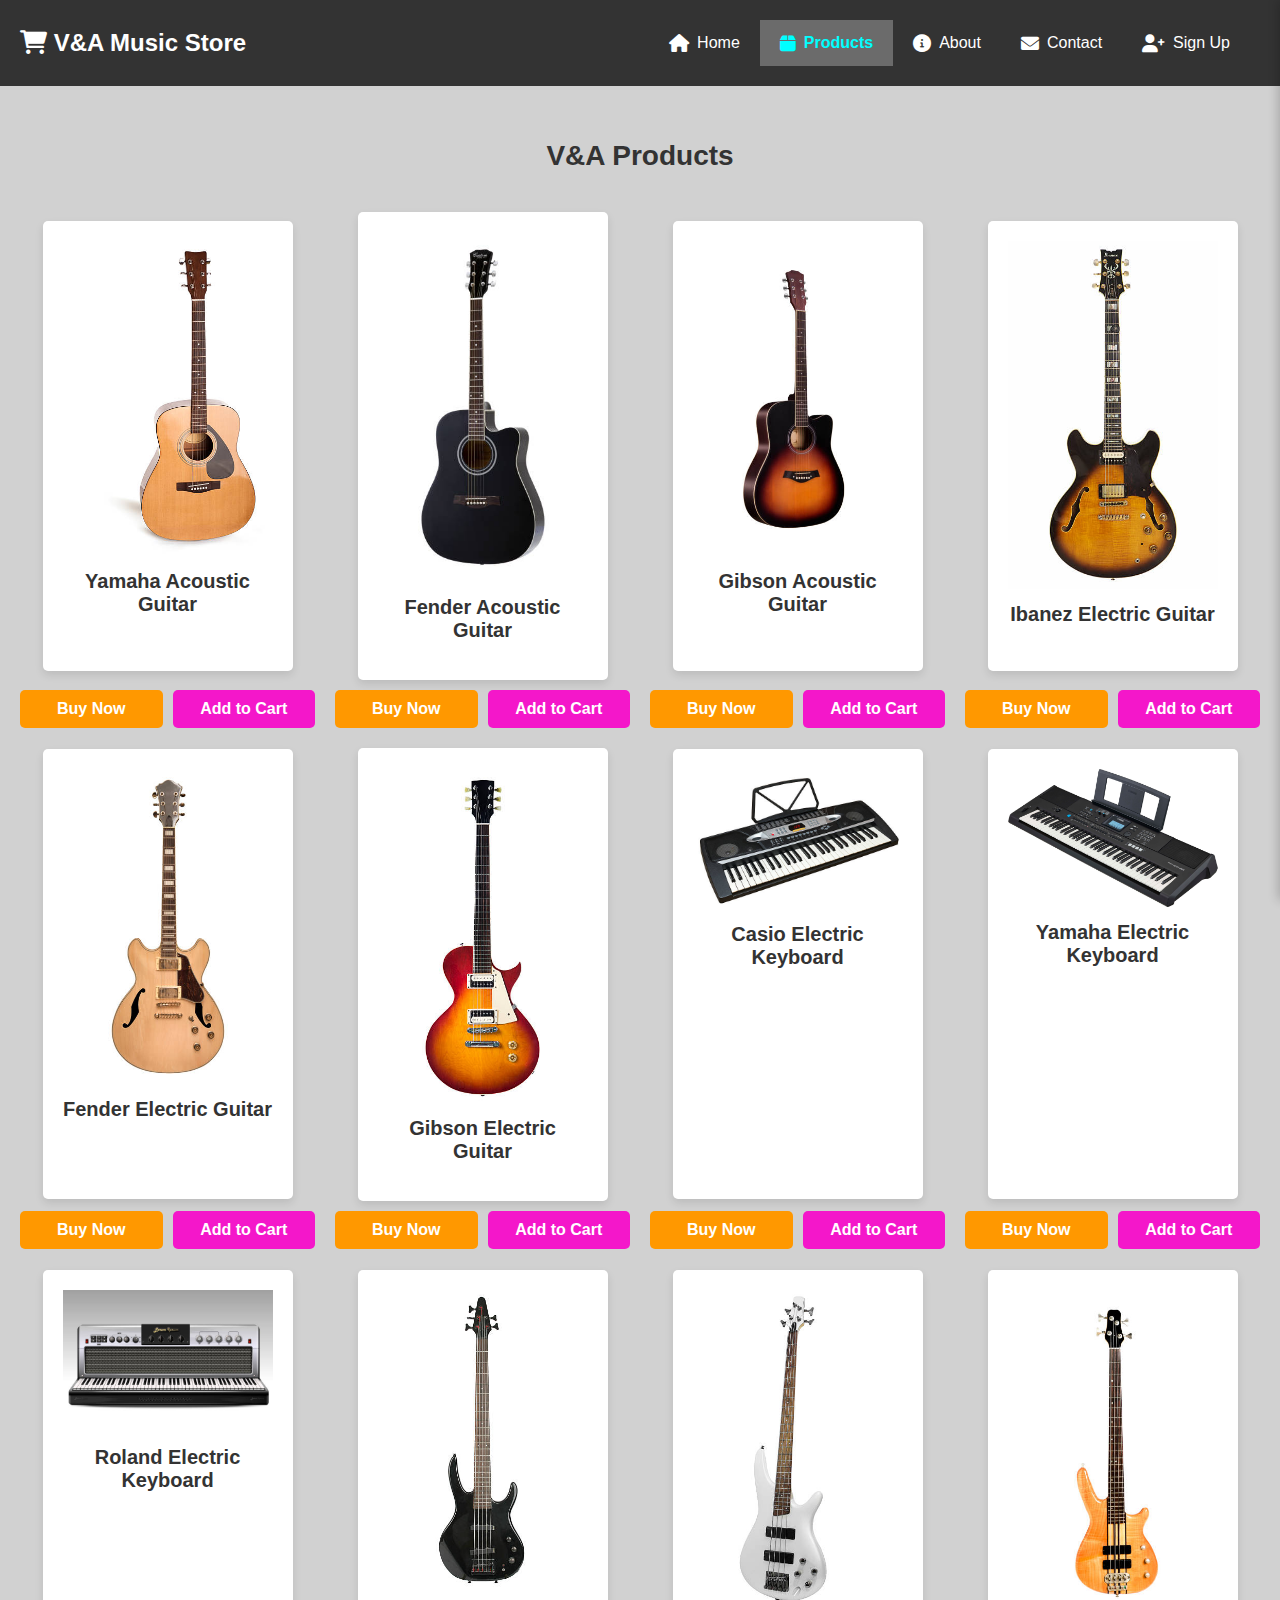
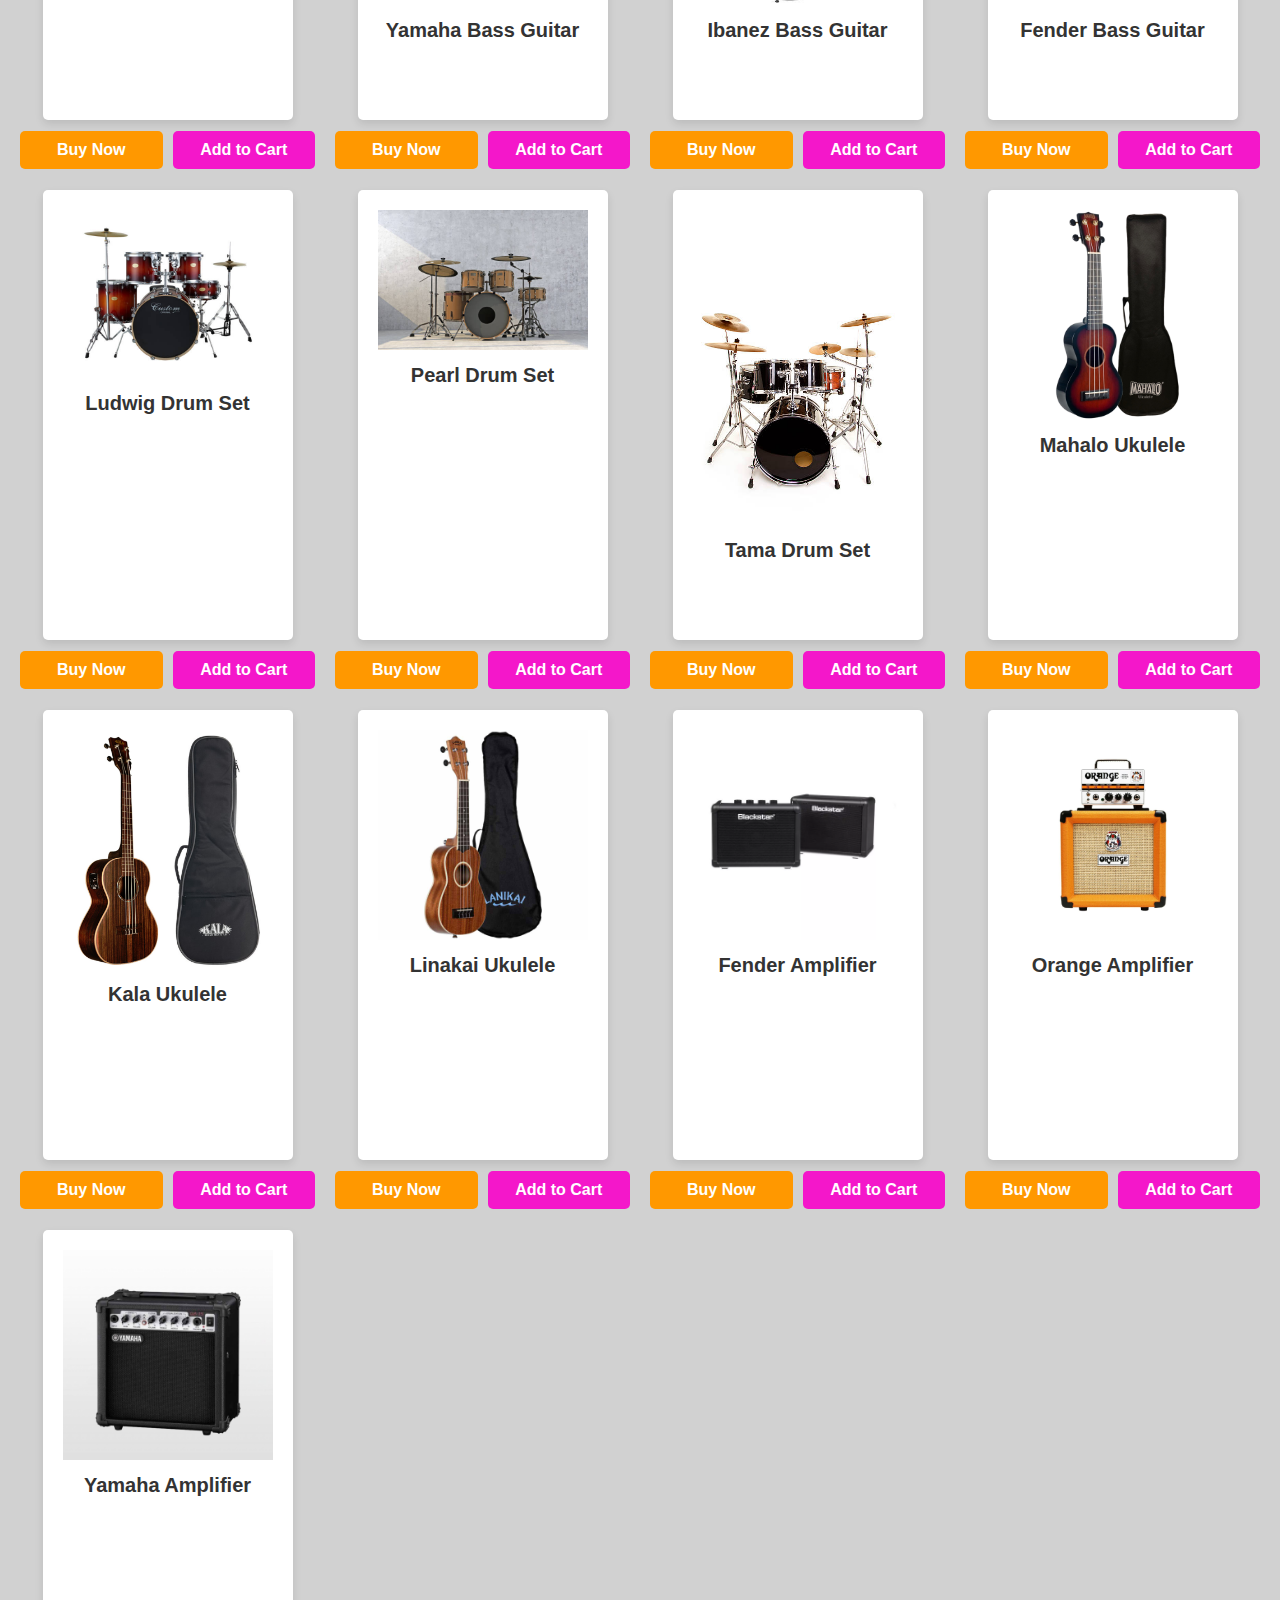
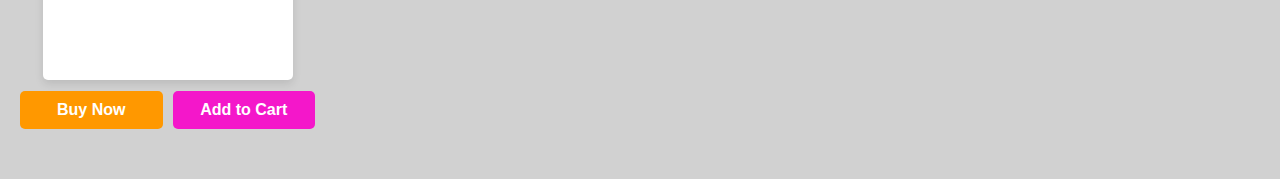
<file: products.html>
<!DOCTYPE html>
<html lang="en">
<head>
    <meta charset="UTF-8">
    <meta name="viewport" content="width=device-width, initial-scale=1.0">
    <title>Music Store - Products</title>
    <link rel="stylesheet" href="style.css">
      <link href="https://cdnjs.cloudflare.com/ajax/libs/font-awesome/6.0.0-beta3/css/all.min.css" rel="stylesheet">
</head>
<body>
    <header>
<div class="logo">
    <h1>
        <i class="fas fa-shopping-cart"></i> V&A Music Store
    </h1>
</div>
 <nav>
  <div class="navbar">
    <div class="navbar-links">
      <a href="index.html"><i class="fas fa-home"></i> Home</a> 
      <a href="products.html"class="active"><i class="fas fa-box"></i> Products</a>
      <a href="about.html"><i class="fas fa-info-circle"></i> About</a>
      <a href="contact.html"><i class="fas fa-envelope"></i> Contact</a>
      <a href="signup.html"><i class="fas fa-user-plus"></i> Sign Up</a>
    </div>
    <div class="icon" onclick="toggleMenu()"> 
      &#9776; 
    </div>
  </div>
</nav>
    </header>
      <br>
      <br>
      <br>
      <br>
      <br>
 

    <section class="products" id="products">
        <h2>V&A Products</h2>
  <div class="product-grid">
    <div class="product-container">
        <div class="product" onclick="toggleDetails(this)">
            <img src="Yamaha acoustic.jpg" alt="Yamaha Acoustic Guitar">
            <h3>Yamaha Acoustic Guitar</h3>
            <br>
            <div class="details">
                <p class="price" style="color: #ff9800;">Price: $299.99</p>
                <p class="rating" style="color: #DAA520;">Rating: ★★★★☆</p>
                <p class="info" style="color: black;">Info: Quality Acoustic Guitar.</p>
            </div>
        </div>
 <div class="button-container">
  <button class="buy-now" onclick="buyNow()">Buy Now</button>
  <button class="add-to-cart" onclick="addToCart()">Add to Cart</button>
  
 <div id="cart-sidebar" class="cart-sidebar">
  <h2>Cart (<span id="cart-count">0</span>)</h2>
  <div id="cart-container"></div>
</div>
</div>
    </div>

            
            <div class="product-container">
            <div class="product" onclick="toggleDetails(this)">
                <img src="Fender acoustic.jpg" alt="Fender Acoustic Guitar">
                <h3>Fender Acoustic Guitar</h3>
                <br>

                <div class="details">
                    <p class="price" style="color: #ff9800;">Price: $299.99</p>
                    <p class="rating" style="color: #DAA520;">Rating: ★★★☆☆</p>
     <p class="info" style="color: black;">Info: Popular Acoustic Model.</p>
 
                </div>
            </div>
 
  <div class="button-container">
  <button class="buy-now" onclick="buyNow()">Buy Now</button>
  <button class="add-to-cart" onclick="addToCart()">Add to Cart</button>
 
</div>
    </div>



            <div class="product-container">
            <div class="product" onclick="toggleDetails(this)">
                <img src="Gibson acoustic.jpg" alt="Gibson Acoustic Guitar">
                <h3>Gibson Acoustic Guitar</h3>
                <br>
                <div class="details">
                    <p class="price" style="color: #ff9800;">Price: $299.99</p>
                    <p class="rating" style="color: #DAA520;">Rating: ★★★★★</p>
                    <p class="info" style="color: black;">Info: Premium Acoustic Guitar.</p>
                </div>
            </div>
   <div class="button-container">
  <button class="buy-now" onclick="buyNow()">Buy Now</button>
  <button class="add-to-cart" onclick="addToCart()">Add to Cart</button>
            </div>
            </div>


            <div class="product-container">
            <div class="product" onclick="toggleDetails(this)">
                <img src="Ibanez electric.jpg" alt="Ibanez Electric Guitar">
                <h3>Ibanez Electric Guitar</h3>
                <br>
                <div class="details">
                    <p class="price" style="color: #ff9800;">Price: $299.99</p>
                    <p class="rating" style="color: #DAA520;">Rating: ★★★★☆</p>
                    <p class="info" style="color: black;">Info: Versatile Electric Guitar.</p>
                </div>
            </div>
    <div class="button-container">
  <button class="buy-now" onclick="buyNow()">Buy Now</button>
  <button class="add-to-cart" onclick="addToCart()">Add to Cart</button>
            </div>
            </div>



            <div class="product-container">
            <div class="product" onclick="toggleDetails(this)">
                <img src="Fender electric.jpg" alt="Fender Electric Guitar">
                <h3>Fender Electric Guitar</h3>
                <br>
                <div class="details">
                    <p class="price" style="color: #ff9800;">Price: $299.99</p>
                    <p class="rating" style="color: #DAA520;">Rating: ★★★★☆</p>
                    <p class="info" style="color: black;">Info: Classic Electric Model.</p>
                </div>
            </div>
          <div class="button-container">
  <button class="buy-now" onclick="buyNow()">Buy Now</button>
  <button class="add-to-cart" onclick="addToCart()">Add to Cart</button>
            </div>
            </div>

            <div class="product-container"> 
            <div class="product" onclick="toggleDetails(this)">
                <img src="Gibson electric.jpg" alt="Gibson Electric Guitar">
                <h3>Gibson Electric Guitar</h3>
                <br>
                <div class="details">
                    <p class="price" style="color: #ff9800;">Price: $299.99</p>
                    <p class="rating" style="color: #DAA520;">Rating: ★★★☆☆</p>
                    <p class="info" style="color: black;">Info: Iconic Electric Guitar.</p>
                </div>
            </div>
 <div class="button-container">
  <button class="buy-now" onclick="buyNow()">Buy Now</button>
  <button class="add-to-cart" onclick="addToCart()">Add to Cart</button>
            </div>
            </div>


            <div class="product-container">
            <div class="product" onclick="toggleDetails(this)">
                <img src="Casio Keyboard.jpg" alt="Casio Electric Keyboard">
                <h3>Casio Electric Keyboard</h3>
                <div class="details">
                    <p class="price" style="color: #ff9800;">Price: $399.99</p>
                    <p class="rating" style="color: #DAA520;">Rating: ★★★★★</p>
                    <p class="info" style="color: black;">Info: Great for Beginners.</p>
                </div>
            </div>
      <div class="button-container">
  <button class="buy-now" onclick="buyNow()">Buy Now</button>
  <button class="add-to-cart" onclick="addToCart()">Add to Cart</button>
            </div>
            </div>


            <div class="product-container">
            <div class="product" onclick="toggleDetails(this)">
                <img src="Yamaha keyboard.jpg" alt="Yamaha Electric Keyboard">
                <h3>Yamaha Electric Keyboard</h3>
                <div class="details">
                    <p class="price" style="color: #ff9800;">Price: $399.99</p>
                    <p class="rating" style="color: #DAA520;">Rating: ★★★★☆</p>
                    <p class="info" style="color: black;">Info: Quality Sound.</p>
                </div>
            </div>
       <div class="button-container">
  <button class="buy-now" onclick="buyNow()">Buy Now</button>
  <button class="add-to-cart" onclick="addToCart()">Add to Cart</button>
            </div>
            </div>


                <div class="product-container">
                <div class="product" onclick="toggleDetails(this)">
                <img src="Roland Keyboard.jpg" alt="Roland Electric Keyboard">
                <h3>Roland Electric Keyboard</h3>
                <div class="details">
                    <p class="price" style="color: #ff9800;">Price: $399.99</p>
                    <p class="rating" style="color: #DAA520;">Rating: ★★★★☆</p>
                    <p class="info" style="color: black;">Info: Known for its realistic sounds professional features.</p>
                </div>
            </div>
        <div class="button-container">
  <button class="buy-now" onclick="buyNow()">Buy Now</button>
  <button class="add-to-cart" onclick="addToCart()">Add to Cart</button>
            </div>
            </div>


            <div class="product-container">
            <div class="product" onclick="toggleDetails(this)">
                <img src="Bass Guitar.jpg" alt="Yamaha Bass Guitar">
                <h3>Yamaha Bass Guitar</h3>
                <div class="details">
                    <p class="price" style="color: #ff9800;">Price: $399.99</p>
                    <p class="rating" style="color: #DAA520;">Rating: ★★★★☆</p>
                    <p class="info" style="color: black;">Info: Deep Sound.</p>
                </div>
            </div>
            <div class="button-container">
  <button class="buy-now" onclick="buyNow()">Buy Now</button>
  <button class="add-to-cart" onclick="addToCart()">Add to Cart</button>
            </div>
            </div>



            <div class="product-container">
             <div class="product" onclick="toggleDetails(this)">
                <img src="Ibanez Bass.jpg" alt="Yamaha Bass Guitar">
                <h3>Ibanez Bass Guitar</h3>
                <div class="details">
                    <p class="price" style="color: #ff9800;">Price: $399.99</p>
                    <p class="rating" style="color: #DAA520;">Rating: ★★★★☆</p>
                    <p class="info" style="color: black;">Info: Offers a punchy sound and sleek design.</p>
                </div>
            </div>
    <div class="button-container">
  <button class="buy-now" onclick="buyNow()">Buy Now</button>
  <button class="add-to-cart" onclick="addToCart()">Add to Cart</button>
            </div>
            </div>



               <div class="product-container">
               <div class="product" onclick="toggleDetails(this)">
                <img src="Fender Bass.jpg" alt="Fender Bass Guitar">
                <h3>Fender Bass Guitar</h3>
                <div class="details">
                    <p class="price" style="color: #ff9800;">Price: $399.99</p>
                    <p class="rating" style="color: #DAA520;">Rating: ★★★★★</p>
                    <p class="info" style="color: black;">Info: Classic sound that fits well in any band.</p>
                </div>
            </div>
      <div class="button-container">
  <button class="buy-now" onclick="buyNow()">Buy Now</button>
  <button class="add-to-cart" onclick="addToCart()">Add to Cart</button>
            </div>
            </div>



            <div class="product-container">
            <div class="product" onclick="toggleDetails(this)">
                <img src="Ludwig Drum .jpg" alt="Ludwig Drum Set">
                <h3>Ludwig Drum Set</h3>
                <div class="details">
                    <p class="price" style="color: #ff9800;">Price: $499.99</p>
                    <p class="rating" style="color: #DAA520;">Rating: ★★★★★</p>
                    <p class="info" style="color: black;">Info: Professional Drum Set.</p>
                </div>
            </div>
        <div class="button-container">
  <button class="buy-now" onclick="buyNow()">Buy Now</button>
  <button class="add-to-cart" onclick="addToCart()">Add to Cart</button>
            </div>
            </div>



                <div class="product-container">
                <div class="product" onclick="toggleDetails(this)">
                <img src="Pearl Drum .jpg" alt="Perl Drum Set">
                <h3>Pearl Drum Set</h3>
                <div class="details">
                    <p class="price" style="color: #ff9800;">Price: $499.99</p>
                    <p class="rating" style="color: #DAA520;">Rating: ★★★☆☆</p>
                    <p class="info" style="color: black;">Info: Known for its quality and versatility,suitable for all styles.</p>
                </div>
            </div>
         <div class="button-container">
  <button class="buy-now" onclick="buyNow()">Buy Now</button>
  <button class="add-to-cart" onclick="addToCart()">Add to Cart</button>
            </div>
            </div>


                <div class="product-container">
                 <div class="product" onclick="toggleDetails(this)">
                <img src="Tama Drum .jpg" alt="Tama Drum Set">
                <h3>Tama Drum Set</h3>
                <div class="details">
                    <p class="price" style="color: #ff9800;">Price: $499.99</p>
                    <p class="rating" style="color: #DAA520;">Rating: ★★★★☆</p>
                    <p class="info" style="color: black;">Info: Great for live performances with punchy sound.</p>
                </div>
            </div>
          <div class="button-container">
  <button class="buy-now" onclick="buyNow()">Buy Now</button>
  <button class="add-to-cart" onclick="addToCart()">Add to Cart</button>
            </div>
            </div>




                <div class="product-container">
                 <div class="product" onclick="toggleDetails(this)">
                <img src="mahalo.jpg" alt="Mahalo Ukulele">
                <h3>Mahalo Ukulele</h3>
                <div class="details">
                    <p class="price" style="color: #ff9800;">Price: $99.99</p>
                    <p class="rating" style="color: #DAA520;">Rating: ★★★★☆</p>
                    <p class="info" style="color: black;">Info: Affordable ukulele perfect for beginners.</p>
                </div>
            </div>
           <div class="button-container">
  <button class="buy-now" onclick="buyNow()">Buy Now</button>
  <button class="add-to-cart" onclick="addToCart()">Add to Cart</button>
            </div>
            </div>



               <div class="product-container">
               <div class="product" onclick="toggleDetails(this)">
                <img src="Kala.jpg" alt="Kala Ukulele">
                <h3>Kala Ukulele</h3>
                <div class="details">
                    <p class="price" style="color: #ff9800;">Price: $99.99</p>
                    <p class="rating" style="color: #DAA520;">Rating: ★★★★☆</p>
                    <p class="info" style="color: black;">Info: Offers bright sound and excellent build quality.</p>
                </div>
            </div>
            <div class="button-container">
  <button class="buy-now" onclick="buyNow()">Buy Now</button>
  <button class="add-to-cart" onclick="addToCart()">Add to Cart</button>
            </div>
            </div>




             <div class="product-container">
             <div class="product" onclick="toggleDetails(this)">
                <img src="Linakai.jpg" alt="Linakai Ukulele">
                <h3>Linakai Ukulele</h3>
                <div class="details">
                    <p class="price" style="color: #ff9800;">Price: $99.99</p>
                    <p class="rating" style="color: #DAA520;">Rating: ★★★☆☆</p>
                    <p class="info" style="color: black;">Info: Geat tone and easy to play for all skill levels.</p>
                </div>
            </div>
             <div class="button-container">
  <button class="buy-now" onclick="buyNow()">Buy Now</button>
  <button class="add-to-cart" onclick="addToCart()">Add to Cart</button>
            </div>
            </div>


               <div class="product-container">
               <div class="product" onclick="toggleDetails(this)">
                <img src="amplifier.jpg" alt="Fender Amplifier">
                <h3>Fender Amplifier</h3>
                <div class="details">
                    <p class="price" style="color: #ff9800;">Price: $249.99</p>
                    <p class="rating" style="color: #DAA520;">Rating: ★★★★☆</p>
                    <p class="info" style="color: black;">Info: Delivers classic tone with modern features.</p>
                </div>
            </div>
              <div class="button-container">
  <button class="buy-now" onclick="buyNow()">Buy Now</button>
  <button class="add-to-cart" onclick="addToCart()">Add to Cart</button>
            </div>
            </div>



                <div class="product-container">
                <div class="product" onclick="toggleDetails(this)">
                <img src="amplifier1.jpg" alt="Orange Amplifier">
                <h3>Orange Amplifier</h3>
                <div class="details">
                    <p class="price" style="color: #ff9800;">Price: $249.99</p>
                    <p class="rating" style="color: #DAA520;">Rating: ★★★★★</p>
                    <p class="info" style="color: black;">Info: Known for its distinctive sound and rugged design.</p>
                </div>
            </div>
               <div class="button-container">
  <button class="buy-now" onclick="buyNow()">Buy Now</button>
  <button class="add-to-cart" onclick="addToCart()">Add to Cart</button>
            </div>
            </div>
            

                <div class="product-container">
                <div class="product" onclick="toggleDetails(this)">
                <img src="Yamaha amplifier.jpg" alt="Orange Amplifier">
                <h3>Yamaha Amplifier</h3>
                <div class="details">
                    <p class="price" style="color: #ff9800;">Price: $249.99</p>
                    <p class="rating" style="color: #DAA520;">Rating: ★★★★★</p>
                    <p class="info" style="color: black;">Info: Flagship integrated amplifier.</p>
                </div>
            </div>
                <div class="button-container">
  <button class="buy-now" onclick="buyNow()">Buy Now</button>
  <button class="add-to-cart" onclick="addToCart()">Add to Cart</button>
            </div>
            </div>
        </div>
        
    </section>

    
        

    <script>
    function toggleDetails(product) {
        const details = product.querySelector('.details');
        const isVisible = details.style.display === 'block';
        details.style.display = isVisible ? 'none' : 'block';
    }
    

    function toggleMenu() {


  const links = document.querySelector('.navbar-links');

  links.classList.toggle('active');
}






// Mga JavaScript functions
 function buyNow() {
  window.location.href = "payment.html";
}

let cart = [];

function addToCart(event) {
  const productName = event.target.parentNode.parentNode.querySelector('h3').textContent;
  const productPrice = event.target.parentNode.parentNode.querySelector('.price').textContent;
  const productImg = event.target.parentNode.parentNode.querySelector('img').src;

  const product = {
    name: productName,
   price:productPrice,
    img: productImg
  };

  cart.push(product);
  updateCart();
}

function updateCart() {
  const cartContainer = document.getElementById('cart-container');
  cartContainer.innerHTML = '';

  cart.forEach((product) => {
    const cartItem = document.createElement('div');
    cartItem.classList.add('cart-item');
    cartItem.innerHTML = `
      <img src="${product.img}" alt="${product.name}">
      <div>
        <h3>${product.name}</h3>
       <p>Price: ${product.price}</p>
      </div>
    `;
    cartContainer.appendChild(cartItem);
  });

  document.getElementById('cart-count').textContent = cart.length;
  document.getElementById('cart-sidebar').classList.add('show');
}

document.querySelectorAll('.add-to-cart').forEach((button) => {
  button.addEventListener('click', addToCart);
});

document.getElementById('cart-sidebar').addEventListener('click', (event) => {
  if (event.target === document.getElementById('cart-sidebar')) {
    document.getElementById('cart-sidebar').classList.remove('show');
  }
});
 
    </script>
</body>
</html>
</file>
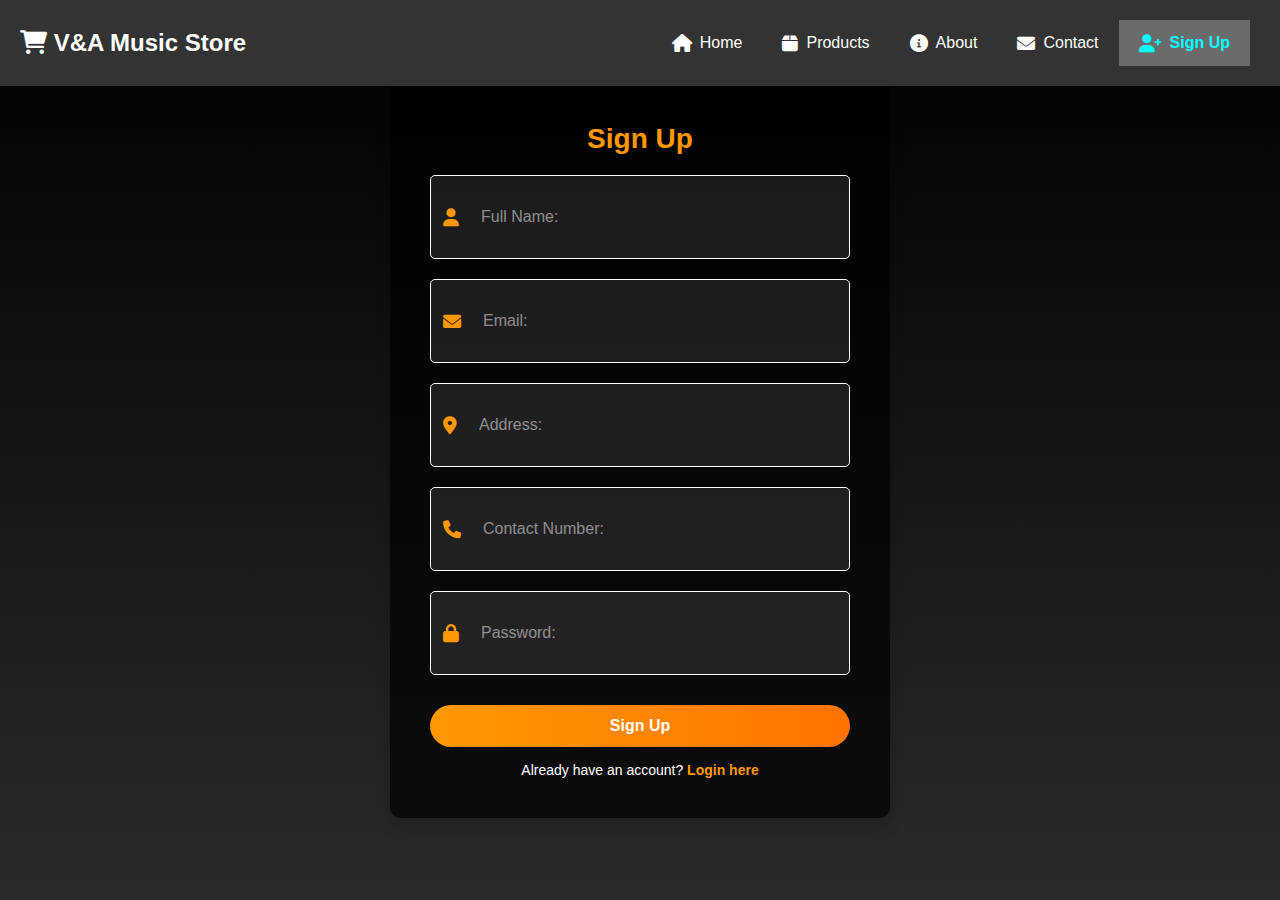
<file: signup.html>
<!DOCTYPE html>
<html lang="en">
<head>
    <meta charset="UTF-8">
    <meta name="viewport" content="width=device-width, initial-scale=1.0">
    <title>Music Store - Products</title>
    <link rel="stylesheet" href="style.css">
  <link href="https://cdnjs.cloudflare.com/ajax/libs/font-awesome/6.0.0-beta3/css/all.min.css" rel="stylesheet">

</head>
<body>
    <header>
    <div class="logo">
    <h1>
        <i class="fas fa-shopping-cart"></i> V&A Music Store
    </h1>
</div>
       <nav>


  <div class="navbar">

    <div class="navbar-links">
      <a href="index.html"><i class="fas fa-home"></i> Home</a> 
      <a href="products.html"><i class="fas fa-box"></i> Products</a>
      <a href="about.html"><i class="fas fa-info-circle"></i> About</a>
      <a href="contact.html"><i class="fas fa-envelope"></i> Contact</a>
      <a href="signup.html"class="active"><i class="fas fa-user-plus"></i> Sign Up</a>
    </div>
    <div class="icon" onclick="toggleMenu()"> 
      &#9776; 
    </div>
  </div>
</nav>
    </header>
    
<!-- Auth Container with added fields for complete name, address, and contact -->
<div class="form-wrapper"> 
  <div class="auth-container">

      <!-- Sign Up Form -->
      <div class="auth-box" id="sign-up-box">
          <h2>Sign Up</h2>
          <form id="sign-up-form">
              <div class="input-wrapper">
                  <i class="fas fa-user"></i>
                  <input type="text" placeholder="Full Name:" required>
              </div>
              <div class="input-wrapper">
                  <i class="fas fa-envelope"></i>
                  <input type="email" placeholder="Email:" required>
              </div>
              <div class="input-wrapper">
                  <i class="fas fa-map-marker-alt"></i>
                  <input type="text" placeholder="Address:" required>
              </div>
              <div class="input-wrapper">
                  <i class="fas fa-phone"></i>
                  <input type="tel" placeholder="Contact Number:" required>
              </div>
              <div class="input-wrapper">
                  <i class="fas fa-lock"></i>
                  <input type="password" placeholder="Password:" required>
              </div>
              <button type="submit">Sign Up</button>
          </form>
          <p>Already have an account? <span id="switch-to-login">Login here</span></p>
      </div>

      <!-- Login Form -->
      <div class="auth-box" id="login-box">
          <h2>Login</h2>
          <form id="login-form">
              <div class="input-wrapper">
                  <i class="fas fa-envelope"></i>
                  <input type="email" placeholder="Email:" required>
              </div>
              <div class="input-wrapper">
                  <i class="fas fa-lock"></i>
                  <input type="password" placeholder="Password:" required>
              </div>
              <button type="submit">Login</button>
          </form>
          <p>Don't have an account? <span id="switch-to-sign-up">Sign Up here</span></p>
      </div>

  </div>
</div>

<script>
   document.addEventListener("DOMContentLoaded", function () { 
    const signUpBox = document.getElementById("sign-up-box");
    const loginBox = document.getElementById("login-box");
    const switchToLogin = document.getElementById("switch-to-login");
    const switchToSignUp = document.getElementById("switch-to-sign-up");

    // Default to the Sign Up form being active
    signUpBox.classList.add("active");

    // Switch to Login form
    switchToLogin.addEventListener("click", function () {
        signUpBox.classList.remove("active");
        loginBox.classList.add("active");
    });

    // Switch to Sign Up form
    switchToSignUp.addEventListener("click", function () {
        loginBox.classList.remove("active");
        signUpBox.classList.add("active"); 
    });

    // Handle Sign Up Form Submission
    document.getElementById("sign-up-form").addEventListener("submit", function (e) {
        e.preventDefault();

        const fullName = document.getElementById("sign-up-full-name").value.trim();
        const email = document.getElementById("sign-up-email").value.trim();
        const password = document.getElementById("sign-up-password").value.trim();

        if (fullName && email && password) {
            alert("✅ Sign-up successful! Please log in.");
            // Automatically switch to login form
            signUpBox.classList.remove("active");
            loginBox.classList.add("active");
        } else {
            alert("❌ Please fill out all required fields.");
        }
    });

    // Handle Login Form Submission
    document.getElementById("login-form").addEventListener("submit", function (e) {
        e.preventDefault();

        const email = document.getElementById("login-email").value.trim();
        const password = document.getElementById("login-password").value.trim();

        // Example credentials (for demo purposes)
        const registeredEmail = "user@example.com";
        const registeredPassword = "password123";

        if (email === registeredEmail && password === registeredPassword) {
            alert("✅ Login successful!");
            // Redirect to the dashboard or homepage
            window.location.href = "/dashboard.html"; // Change this to your actual page
        } else {
            alert("❌ Invalid email or password.");
        }
    });
});
 
    
    
    function toggleMenu() {
  const links = document.querySelector('.navbar-links');
  links.classList.toggle('active');
}


</script>


 
</body>
</html>
</file>
<file: style.css>
* {
    margin: 0;
    padding: 0;
    box-sizing: border-box;
    scroll-behavior: smooth;
}

body {
    font-family: Arial, sans-serif;
    background-color: #e0f7fa;
}

/* Header styles */
header {
    display: flex;
    justify-content: space-between;
    align-items: center;
    background-color: #333;
    color: white;
    padding: 15px 20px;
    position: fixed;
    top: 0;
    left: 0;
    width: 100%;
    z-index: 1000;
}

header .logo h1 {
    font-size: 24px;
}

/* Navigation styles */
.navbar {
  display: flex;
  justify-content: space-between;
  background-color: #333;
  padding: 5px 10px;
}

.navbar-links {
  display: flex;
}

.navbar-links a {
  color: white;
  text-decoration: none;
  padding: 14px 20px;
  display: flex;
  align-items: center;
  gap: 8px;
  transition: color 0.3s, background-color 0.3s; 
}

.navbar-links a.active {
  color: aqua;
  font-weight: bold;
  background-color: #6b6b6b;
}

.navbar-links a i {
  font-size: 18px;
}

.navbar-links a:hover {
  color: #ff9800;
}

.icon {
  display: none;
  font-size: 20px;
  color: white;
  cursor: pointer;
}

@media screen and (max-width: 768px) {
  .navbar-links {
    display: none;
    width: 100%;
    text-align: center;
    margin-top: 20px;
  }

  .navbar-links a {
    padding: 10px;
    border-top: 1px solid #ddd;
  }

  .icon {
    display: block;
  }

  .active {
    display: block;
  }
}

 
 
 
 

/* Hero section with background image */
.hero {
    position: relative;
    background-size: cover;
    background-position: 100% center;
    background-repeat: no-repeat;
    color: white;
    text-align: center;
    padding: 172px 20px;
    height: 90vh;
    animation: backgroundSlide 40s infinite;
    font-size:30px;

}
.hero p{
    font-size: 3rem;
}
.hero a.btn{
    color:#ff9800;
    
}

@keyframes backgroundSlide{
    0% {
        background-image: url(Tama\ Drum\ .jpg);
        background-position: 100% center;
    }

25%{
    background-image: url(image1.jpg);
        background-position: 100% center;
}
50%{
    background-image: url(image4.jpg);
        background-position: 0% center;
}

75%{
    background-image: url(image3.jpg);
        background-position: 0% center;
}

100%{
    background-image: url(image2.jpg);
    background-position: 100% center;
}


}

/* Responsive Design */
@media (max-width: 1024px) {
    .hero {
        padding: 120px 15px;
        height: 80vh;
    }

    .hero p {
        font-size: 2.5rem;
    }

    .hero a.btn {
        font-size: 1.2rem;
        padding: 8px 15px;
    }
}

@media (max-width: 768px) {
    .hero {
        padding: 100px 10px;
        height: 75vh;
    }

    .hero p {
        font-size: 2rem;
    }

    .hero a.btn {
        font-size: 1rem;
        padding: 6px 12px;
    }
}

@media (max-width: 576px) {
    .hero {
        padding: 80px 10px;
        height: 70vh;
    }

    .hero p {
        font-size: 1.8rem;
    }

    .hero a.btn {
        font-size: 0.9rem;
        padding: 5px 10px;
    }
}
 



 

 

/* Products section */
 .products {
    padding: 50px 20px;
    text-align: center;
    
}

.products h2 {
    font-size: clamp(24px, 4vw, 28px); 
    margin-bottom: 40px;
}

.product-grid {
    display: grid;
    grid-template-columns: repeat(auto-fit, minmax(250px, 1fr));
    gap: 20px;
}

.product {
    background-color: white;
    padding: 20px;
    border-radius: 5px;
    box-shadow: 0 4px 8px rgba(0, 0, 0, 0.1);
    width: 100%;
    max-width: 250px;
    min-height: 450px;
    height: auto;
    box-sizing: border-box;
    text-align: center;
    margin: auto;
    overflow: hidden;
}

.product img {
    width: 100%;
    height: auto;
    max-height: 350px; 
    object-fit: cover;
}

.product h3 {
    margin-top: 10px;
    font-size: clamp(16px, 2vw, 20px);
}

.product p {
    color: #ff9800;
    font-size: clamp(14px, 1.5vw, 18px);
    margin-top: 5px;
    font-weight: bold;
}

.details {
    max-height: none;
    overflow: hidden;
    display: none;
}

.product-container {
    min-height: 500px;
    display: flex;
    flex-direction: column;
    justify-content: space-between;
}



/* Fully Responsive Adjustments */
@media (max-width: 1200px) {
    .product-grid {
        grid-template-columns: repeat(auto-fit, minmax(220px, 1fr));
    }
    .product {
        max-width: 220px;
    }
}

/* Fully Responsive Adjustments */
@media (max-width: 1200px) {
    .product-grid {
        grid-template-columns: repeat(auto-fit, minmax(220px, 1fr));
    }
    .product {
        max-width: 220px;
    }
}

@media (max-width: 1024px) {
    .product-grid {
        grid-template-columns: repeat(auto-fit, minmax(200px, 1fr));
    }
    .product {
        max-width: 200px;
    }
}

@media (max-width: 768px) { 
    .product-grid {
        grid-template-columns: repeat(auto-fit, minmax(180px, 1fr));
    }
    .product {
        max-width: 180px;
        min-height: 400px;
    }
    .product img {
        max-height: 300px;
    }
}

@media (max-width: 576px) { 
    .product-grid {
        grid-template-columns: 1fr;
    }
    .product {
        max-width: 90%;
        margin: 10px auto;
        min-height: 380px;
    }
    .product img {
        max-height: 500px;
    }
}

/* Ultra-small screens (extra responsiveness) */
@media (max-width: 400px) { 
    .product h3 {
        font-size: 14px;
    }
    .product p {
        font-size: 12px;
    }
    .product img {
        max-height: 200px;
    }
}
 
 /*Button container*/
.button-container {
    display: flex;
    justify-content: center;
    gap: 10px;
    margin-top: 10px;
    flex-wrap: wrap;
}

.buy-now, 
.add-to-cart {
    flex: 1;
    padding: 10px 10px;
    border: none;
    color: white;
    font-weight: bold;
    cursor: pointer;
    text-align: center;
    border-radius: 5px;
    font-size: 16px;
    transition: background-color 0.3s, transform 0.2s;
}

.buy-now {
    background-color: #ff9800;
}

.buy-now:hover {
    background-color: #e68a00; 
    transform: scale(1.05);
}

.add-to-cart {
    background-color:#f417ca;
}

.add-to-cart:hover {
    background-color: #c00076; 
    transform: scale(1.05);
}



/* Responsive Design */
@media (max-width: 768px) { 
    .button-container {
        flex-direction: column; 
        gap: 15px;
    }

    .buy-now, 
    .add-to-cart {
        flex: none;
        width: 100%;
        padding: 12px;
        font-size: 18px; 
    }
}

@media (max-width: 576px) {
    .button-container {
        gap: 10px;
    }

    .buy-now, 
    .add-to-cart {
        padding: 10px; 
        font-size: 16px; 
    }
}

 

   
  

/* About and Contact section */
.about, .contact {
    padding: 60px 20px;
    text-align: center;
    margin-top: 100px;
    background: linear-gradient(to bottom, #f9f9f9, #e6e6e6);
    color: #333; 
    border-top: 2px solid #ff9800;
}

.about h2, .contact h2 {
    font-size: 32px;
    color: #ff9800;
    margin-bottom: 20px;
    text-transform: uppercase;
    letter-spacing: 2px;
}

.about p, .contact p {
    font-size: 18px;
    line-height: 1.6;
    margin-bottom: 40px;
    color: #555;
}

/* Contact Form Styling */
.contact form {
    display: flex;
    flex-direction: column;
    width: 100%;
    max-width: 500px;
    margin: 0 auto;
    background: #fff;
    box-shadow: 0 8px 15px rgba(0, 0, 0, 0.1);
    padding: 30px;
    border-radius: 8px;
    border: 1px solid #ddd;
    animation: fadeIn 0.6s ease-in-out; 
}

.contact form label {
    margin-bottom: 10px;
    text-align: left;
    font-weight: bold;
    color: #444;
}

.contact form input,
.contact form textarea {
    margin-bottom: 20px;
    padding: 12px;
    border: 1px solid #ccc;
    border-radius: 5px;
    font-size: 16px;
    width: 100%;
    box-sizing: border-box;
    transition: border-color 0.3s ease, box-shadow 0.3s ease;
}

.contact form input:focus,
.contact form textarea:focus {
    border-color: #ff9800;
    outline: none;
    box-shadow: 0 0 8px rgba(255, 152, 0, 0.3);
}

.contact form button {
    background: linear-gradient(to right, #ff9800, #ff7300);
    color: white;
    padding: 12px;
    border: none;
    border-radius: 25px;
    font-size: 18px;
    cursor: pointer;
    font-weight: bold;
    transition: transform 0.3s, background 0.3s;
}

.contact form button:hover {
    background: linear-gradient(to right, #ff7300, #ff9800);
    transform: scale(1.05);
    box-shadow: 0 5px 10px rgba(255, 152, 0, 0.4);
}

/* Footer Styling */
footer {
    width: 100%;
    padding: 20px 0;
    background-color: #333;
    color: #fff;
    text-align: center;
    font-size: 16px;
    position: relative;
}

footer p {
    margin: 0;
    font-size: 14px;
    letter-spacing: 1px;
}

 footer .social-icons {
    margin: 10px 0;
}

footer .social-icons a {
    display: inline-block;
    margin: 0 10px;
    color: #ff9800;
    font-size: 20px;
    transition: transform 0.3s ease;
}

footer .social-icons a:hover {
    color: #ff7300;
    transform: translateY(-3px);
}



/* Animation for Form Appearance*/
@keyframes fadeIn {
    from {
        opacity: 0;
        transform: translateY(10px);
    }
    to {
        opacity: 1;
        transform: translateY(0);
    }
}

/* Responsive Design */
@media (max-width: 768px) {
    .about h2, .contact h2 {
        font-size: 26px;
    }

    .contact form {
        padding: 20px;
    }

    footer {
        font-size: 14px;
    }
}
 
        
 
 body{
    font-family: Arial, sans-serif;
    margin: 0;
    padding: 0;
    text-align: center;
  
}

.homepage-products{
    display: flex;
    justify-content: space-around;
    align-items: center;
    padding: 20px;
    margin: 20px 0;
    text-align: center;
    flex-wrap: wrap;
    
}
.homepage-products .product-link {
    width: 150px;
    height: 150px; 
    margin: 10px;
    border-radius: 50%; 
    overflow: hidden;
    display: flex; 
    justify-content: center;
    align-items: center;
    transition: transform 0.3s;
     
} 


.homepage-products .product-link img {
    width:100%;
    height: 100%; 
    object-fit: cover;
  
}

.homepage-products .product-link:hover{
    transform: scale(1.1);
}

img{
    max-width: 100%;
    height:auto;
    object-fit: cover;
}

.guitar-product-gallery{
    display: flex;
    justify-content: space-around;
    padding:10px;
    text-align: center;
    flex-wrap: wrap;
}

.guitar-product-gallery {
    display: flex;
    justify-content: space-around; 
    flex-wrap: wrap; 
    gap: 20px; 
    padding: 20px;
 
}

.guitar-product {
    width: 200px;
    margin: 15px;
    box-shadow: 0 4px 8px rgba(0, 0, 0, 0.1);
    padding: 10px;
    border-radius: 8px;
    background-color: gray;
    position: relative;
    transition: transform 0.3s;
     
}

.guitar-product:hover {
    transform: scale(1.05);
}

.guitar-product img {
    width: 100%;
    height: auto;
    margin-bottom: 10px;
}

.guitar-product h3 {
    font-size: 18px;
    margin: 10px 0;
}

.price {
    color: #ff9800;
    font-size: 14px;
    margin-top: 5px;
    display:flex;
    justify-content: center;
    
}

 .rating {
    color: gold;
    font-size: 14px;
    margin-top: 5px;
  
 }   
.info {
    color: #d3d3d3;
    font-size: 14px;
    margin-top: 5px;
}


.product-buttons {
    display: flex;
    justify-content: center;
    gap: 10px;
    margin-top: 10px;
}
.buy-now,
.add-to-cart {
    flex: 1;
    padding: 10px 20px;
    border: none;
    color: white;
    font-weight: bold;
    cursor: pointer;
    text-align: center;
    border-radius: 5px;
    animation: change-color 50s infinite;
}

/* Animation Keyframes */
@keyframes change-color {
    0% {
        background-color: #ff9800;
    }
    33% {
        background-color: green;
    }
    66% {
        background-color: #2196f3;
    }
    100% {
        background-color: #ff9800; 
    }
}

.add-to-cart {
    animation: change-color-cart 50s infinite; 
}

@keyframes change-color-cart {
    0% {
        background-color: #ed2adb;
    }
    33% {
        background-color: #9c27b0;
    }
    66% {
        background-color: #673ab7;
    }
    100% {
        background-color: #ed2adb;
    }
}


main {
    margin-top: 100px; 
    padding: 20px; 
   
}


/* Responsive Design */
@media (max-width: 768px) {
    .guitar-product-gallery {
        flex-direction: column; 
        align-items: center;
    }
}

 
 
.hero {
    height: 100vh;
    display: flex;
    flex-direction: column;
    justify-content: center;
    align-items: center;
    background: url('background.jpg') no-repeat center center /cover;
    text-align: center;
    color: white;
 
}

.hero h1 {
    font-size: 2.5rem;
    margin-bottom: 10px;
        
}

.hero p {
font-size: 1.2rem;
margin-bottom: 20px;
}

/* Search Bar Container */
.search-bar {
    display: flex;
    justify-content: center;
    align-items: center;
    margin-top: 30px;
    gap: 5px;
}

.search-bar input {
    width: 350px;
    padding: 12px 15px;
    border: 1px solid #ddd;
    border-radius: 25px 0 0 25px;
    outline: none;
    font-size: 1rem;
    transition: all 0.3s ease;
    box-shadow: 0 4px 6px rgba(0, 0, 0, 0.1);
}

.search-bar input:focus {
    border-color: #ff9800;
    box-shadow: 0 0 8px rgba(255, 152, 0, 0.5);
}

.search-bar button {
    padding: 12px 20px;
    border: none;
    background-color:black;
    color: white;
    font-weight: bold;
    border-radius: 0 25px 25px 0;
    cursor: pointer;
    font-size: 1rem;
    transition: all 0.3s ease;
    box-shadow: 0 4px 6px rgba(0, 0, 0, 0.1);
}

.search-bar button:hover {
    background: linear-gradient(to right, #ff7300, #ff9800);
    transform: scale(1.05);
    box-shadow: 0 5px 10px rgba(255, 152, 0, 0.4);
}

/* Search Results Container */
.search-results {
    margin: 30px auto;
    padding: 25px;
    max-width: 700px;
    background: #fff;
    border: 1px solid #ddd;
    border-radius: 12px;
    box-shadow: 0 8px 15px rgba(0, 0, 0, 0.1);
    text-align: left;
    animation: fadeIn 0.6s ease-in-out;
}

.search-results h2 {
    margin-bottom: 20px;
    font-size: 1.8rem;
    color: #ff9800;
    border-bottom: 2px solid #ff9800;
    padding-bottom: 10px;
    text-transform: uppercase;
}

.search-results div {
    padding: 8px 0;
    font-size: 1.1rem;
    color: #333;
    transition: background 0.3s ease, transform 0.2s ease;
}

.search-results div:hover {
    background: rgba(255, 152, 0, 0.1);
    transform: translateX(5px);
    border-radius: 5px;
}

/* Fade-in Animation */
@keyframes fadeIn {
    from {
        opacity: 0;
        transform: translateY(10px);
    }
    to {
        opacity: 1;
        transform: translateY(0);
    }
}

/* Responsive Design for Smaller Screens */
@media (max-width: 768px) {
    .search-bar input {
        width: 100%;
        border-radius: 25px;
    }

    .search-bar button {
        border-radius: 25px;
    }

    .search-results {
        padding: 15px;
    }
}


 
 
footer {
    background-color: #333;
    color: white;
    padding: 20px 0;
    text-align: center;
}

.footer-content {
    display: flex;
    justify-content: space-around;
    align-items: flex-start;
    padding: 20px;
    flex-wrap: wrap;
    gap: 20px; 
}

.footer-logo h2 {
    color: white;
}

.footer-logo p {
    font-size: 14px;
    color: #ccc;
    text-align: justify;
}

.footer-links h3, 
.footer-contact h3 {
    font-size: 16px;
    margin-bottom: 10px;
}

.footer-links ul {
    list-style-type: none;
    padding: 0;
}

.footer-links ul li {
    margin: 5px 0;
}

.footer-links ul li a {
    color: #ccc;
    text-decoration: none;
    transition: color 0.3s;
}

.footer-links ul li a:hover {
    color: #e30088;
}

.footer-contact p {
    font-size: 14px;
    margin: 5px 0;
}

.social-icons {
    display: flex;
    justify-content: center;
    margin-top: 10px;
}

.social-icons a {
    margin: 0 10px;
    display: inline-block;
}

.social-icons img {
    width: 24px;
    height: 24px;
    filter: invert(1);
    transition: filter 0.3s;
}

.social-icons img:hover {
    filter: invert(0.5) sepia(1) hue-rotate(300deg);
}

.footer-buttom {
    background-color: #222;
    padding: 10px;
    font-size: 12px;
    color: white;
    margin-top: 10px;
    text-align: center;
}

/* Responsive Design */
@media (max-width: 768px) {
    .footer-content {
        flex-direction: column; 
        text-align: center;
        gap: 30px; 
    }

    .footer-logo, 
    .footer-links, 
    .footer-contact {
        width: 100%;
    }

    .footer-logo p {
        font-size: 12px; 
    }

    .footer-links h3, 
    .footer-contact h3 {
        font-size: 14px;
    }
}

@media (max-width: 576px) { 
    .social-icons img {
        width: 20px; 
        height: 20px;
    }

    .footer-buttom {
        font-size: 10px; 
    }
}


/* Center the form container */
.form-wrapper {
  display: flex;
  justify-content: center;
  align-items: center;
  min-height: 100vh;
  padding: 0 10px;
  background: linear-gradient(to bottom, #000000, #2b2b2b); 
}

/* Authentication container */
.auth-container {
  width: 100%;
  max-width: 500px;
  background: rgba(0, 0, 0, 0.7); 
  padding: 40px;
  box-shadow: 0 8px 15px rgba(0, 0, 0, 0.2);
  border-radius: 10px;
  color: white;
  margin: 0 auto;
  overflow: hidden;
  position: relative;
}

/* Add decorative overlay */
.auth-container::before {
  content: '';
  position: absolute;
  top: -5%;
  left: -5%;
  width: 110%;
  height: 110%;
  background-image: url('mic.jpg');
  background-size: cover;
  background-position: center;
  filter: blur(10px);
  z-index: -1;
}

/* Active authentication boxes */
.auth-box {
  display: none;
}

.auth-box.active {
  display: block;
  animation: fadeIn 0.6s ease-in-out; 
}

@keyframes fadeIn {
  from {
    opacity: 0;
    transform: translateY(-10px);
  }
  to {
    opacity: 1;
    transform: translateY(0);
  }
}

.auth-box h2 {
  text-align: center;
  margin-bottom: 20px;
  font-size: 28px;
  font-weight: bold;
  color: #ff9800; 
}

/* Input wrapper enhancements */
.input-wrapper {
  display: flex;
  align-items: center;
  border: 1px solid white;
  border-radius: 5px;
  margin-bottom: 20px;
  padding: 12px;
  background-color: rgba(255, 255, 255, 0.1);
  transition: all 0.3s ease-in-out;
}

.input-wrapper:hover {
  transform: scale(1.02); /* Slight zoom on hover */
  border-color: #ff9800;
}

.input-wrapper i {
  color: #ff9800;
  margin-right: 12px;
  font-size: 18px;
}

.input-wrapper input {
  border: none;
  outline: none;
  font-size: 16px;
  width: 100%;
  background: none;
  color: white;
}

.input-wrapper input::placeholder {
  color: rgba(255, 255, 255, 0.5);
}

/* Buttons */
.auth-box button {
  width: 100%;
  padding: 12px;
  margin-top: 10px;
  background: linear-gradient(to right, #ff9800, #ff7300);
  color: white;
  border: none;
  border-radius: 25px;
  font-size: 16px;
  font-weight: bold;
  cursor: pointer;
  transition: transform 0.3s, background 0.3s;
}

.auth-box button:hover {
  background: linear-gradient(to right, #ff7300, #ff9800);
  transform: scale(1.05); /* Slight pop-up effect */
  box-shadow: 0 5px 15px rgba(255, 152, 0, 0.4);
}

/* Small text links */
.auth-box p {
  text-align: center;
  font-size: 14px;
  margin-top: 15px;
}

.auth-box span {
  color: #ff9800;
  cursor: pointer;
  font-weight: bold;
  transition: color 0.3s ease;
}

.auth-box span:hover {
  color: #ff7300;
  text-decoration: underline;
}

/* Responsive design */
@media (max-width: 768px) {
  .auth-container {
    padding: 20px;
    border-radius: 5px;
  }
  .auth-box h2 {
    font-size: 24px;
  }
  .input-wrapper input {
    font-size: 14px;
  }
}




/* Checkout Page Specific Styles */
.checkout-page {
    font-family: Arial, sans-serif;
    background-color: #f4f4f4;
    margin: 0;
    padding: 0;
}

.checkout-page header {
    background-color: #333;
    color: white;
    padding: 20px;
    text-align: center;
}

.checkout-page header nav a {
    color: white;
    text-decoration: none;
    margin: 0 10px;
}

.checkout-page main {
    padding: 40px 20px;
    text-align: center;
}

.checkout-page .cart-summary {
    background-color: white;
    padding: 20px;
    border-radius: 8px;
    box-shadow: 0 4px 8px rgba(0, 0, 0, 0.1);
    max-width: 800px;
    margin: auto;
}

.checkout-page .cart-item {
    background-color: #f9f9f9;
    padding: 10px;
    margin: 10px 0;
    border-radius: 5px;
}

.checkout-page .cart-item p {
    margin: 5px 0;
}

.checkout-page .cart-total {
    margin-top: 20px;
    font-size: 18px;
    font-weight: bold;
}

.checkout-page button {
    background-color: #ff9800;
    color: white;
    padding: 10px 20px;
    border: none;
    border-radius: 5px;
    cursor: pointer;
    font-size: 16px;
}

.checkout-page button:hover {
    background-color: #e68900;
}

.checkout-page footer {
    text-align: center;
    padding: 20px;
    background-color: #333;
    color: white;
    position: fixed;
    width: 100%;
    bottom: 0;
}


/* Payment page specific styles */
.payment-page {
    font-family: Arial, sans-serif;
    background-color:#fff;
    padding: 20px;
}

.payment-details {
    background-color: #fff;
    padding: 20px;
    border-radius: 8px;
    box-shadow: 0 4px 10px rgba(0, 0, 0, 0.1);
}

#payment-status {
    text-align: center;
    background-color: #4CAF50;
    color: white;
    padding: 20px;
    border-radius: 8px;
    margin-top: 20px;
}

#payment-form {
    margin-bottom: 20px;
}

input {
    width: 100%;
    padding: 10px;
    margin: 10px 0;
    border: 1px solid #ccc;
    border-radius: 4px;
}

button {
    background-color: #ff9800;
    color: white;
    padding: 12px 20px;
    border: none;
    border-radius: 4px;
    cursor: pointer;
}

button:hover {
    background-color: #e68900;
}


 
 
 /*payment-page style*/
body {
  font-family: 'Arial', sans-serif;
 background-color:#d1d1d1;
  color: #333;
  margin: 0;
  padding: 0;
}
.payment-container {
    max-width: 500px;
    margin: 40px auto;
    padding: 25px;
    background:linear-gradient(135deg,#f9f9f9, #e0f7fa);
    border: 1px solid #ddd;
    box-shadow: 0 4px 15px rgba(0, 0, 0, 0.2);
    border-radius: 15px;
    font-family: 'Arial', sans-serif;
}

.payment-container {
  position: relative;
}





.success-message {
  display: none;
  position: absolute;
  top: 50%;
  left: 50%;
  transform: translate(-50%, -50%);
  background-color: #f0f0f0;
  padding: 20px;
  border-radius: 10px;
  box-shadow: 0 0 10px rgba(0, 0, 0, 0.2);
  text-align: center;
}

.success-message.show {
  display: block;
}







.payment-container h2 {
    text-align: center;
    color: #333;
    font-size: 24px;
    margin-bottom: 20px;
    font-weight: bold;
}

.payment-container label {
    font-size: 14px;
    font-weight: bold;
    margin-bottom: 5px;
    display: block;
    color: #444;
}

.payment-container input, 
.payment-container select {
    width: 100%;
    height: 45px;
    margin-bottom: 15px;
    padding: 10px 15px;
    border: 1px solid #ccc;
    border-radius: 25px;
    font-size: 14px;
    background-color: #f7f7f7;
    transition: all 0.3s;
}

.payment-container input:focus, 
.payment-container select:focus {
    border-color:black;
    outline: none;
    background-color: #fff;
    box-shadow:gray;
}

.payment-container button {
    width: 100%;
    height: 50px;
    background:black;
    color:white;
    font-size: 16px;
    font-weight: bold;
    border: none;
    cursor: pointer;
    border-radius: 25px;
    transition: all 0.3s;
}

.payment-container button:hover {
    background:linear-gradient(90deg, #0056b3, #003f7f);
    transform: scale(1.03);
}

.credit-card-info {
    background-color: #f8f9fa;
    padding: 20px;
    border: 1px solid #ddd;
    border-radius: 10px;
    margin-bottom: 20px;
}

/* Icons on Input Fields */
.payment-container input {
    background: #f7f7f7 url('https://cdn-icons-png.flaticon.com/512/747/747376.png') no-repeat 10px center;
    background-size: 20px 20px;
    padding-left: 40px;
}

#email {
    background-image: url('https://cdn-icons-png.flaticon.com/512/561/561127.png');
}

#address {
    background-image: url('https://cdn-icons-png.flaticon.com/512/484/484167.png');
}

#phone-number {
    background-image: url('https://cdn-icons-png.flaticon.com/512/724/724664.png');
}

#card-number {
    background-image: url('https://cdn-icons-png.flaticon.com/512/633/633611.png');
}

#cvv {
    background-image: url('https://cdn-icons-png.flaticon.com/512/715/715376.png');
}

#expir
ation-date {
    background-image: url('https://cdn-icons-png.flaticon.com/512/2921/2921820.png');
}


/* Responsive Design */
@media (max-width: 768px) {
    .payment-container {
        padding: 20px;
    }
}

 
.cart-sidebar {
  position: fixed;
  top: 0;
  right: -350px;
  background-color: #f9f9f9;
  padding: 20px;
  border-left: 1px solid #ddd; 
  box-shadow: -2px 0 10px rgba(0, 0, 0, 0.2);
  width: 350px; 
  height: 100vh;
  transition: right 0.4s ease-in-out; 
  z-index: 1000;
  overflow-y: auto; 
}

.cart-sidebar.show {
  right: 0;
}

.cart-header {
  font-size: 18px;
  font-weight: bold;
  margin-bottom: 15px;
  text-align: center;
  color: #333;
  border-bottom: 2px solid #ddd;
  padding-bottom: 10px;
}

.cart-item {
  display: flex;
  align-items: center;
  padding: 15px 10px;
  border-bottom: 1px solid #eee; 
}

.cart-item:last-child {
  border-bottom: none; 
}

.cart-item img {
  flex-shrink: 0;
  width: 60px; 
  height: 60px;
  border-radius: 8px;
  margin-right: 15px;
  box-shadow: 0 2px 5px rgba(0, 0, 0, 0.1); 
}

.cart-item-details {
  flex-grow: 1;
}

.cart-item-name {
  font-size: 16px;
  font-weight: bold;
  color: #555;
  margin-bottom: 5px;
}

.cart-item-price {
  font-size: 14px;
  color: #888;
}

.cart-footer {
  margin-top: 20px;
  text-align: center;
  padding: 15px;
  border-top: 2px solid #ddd;
}

.cart-footer button {
  background-color: #4CAF50;
  color: white;
  border: none;
  padding: 10px 20px;
  border-radius: 5px;
  font-size: 16px;
  cursor: pointer;
  transition: background-color 0.3s ease-in-out;
}

.cart-footer button:hover {
  background-color: #45a049;
}






/* Styling para sa Success Message */
/* Lightbox Effect */
body {
  position: relative;
}

#success-overlay {
  display: none;
  position: fixed;
  top: 0;
  left: 0;
  width: 100%;
  height: 100%;
  background: rgba(0, 0, 0, 0.7); /* Semi-transparent black overlay */
  z-index: 999;
}

/* Success Message Container */
#success-message {
  display: none;
  position: fixed;
  top: 50%;
  left: 50%;
  transform: translate(-50%, -50%);
  background: rgba(255, 255, 255, 0.8); /* Transparent White */
  backdrop-filter: blur(10px); /* Blur Effect */
  border-radius: 15px;
  padding: 30px;
  width: 90%;
  max-width: 500px;
  text-align: center;
  box-shadow: 0 10px 30px rgba(0, 0, 0, 0.3);
  z-index: 1000;
  animation: fadeInScale 0.5s ease-out;
}

/* Icon Animation */
#success-message h1 i {
  display: block;
  font-size: 3rem;
  color: #4caf50; /* Green Color */
  animation: pulse 1.5s infinite; /* Pulsing effect */
  margin-bottom: 10px;
}

#success-message h1 {
  margin: 0;
  font-size: 2rem;
  color: #333;
  font-family: 'Arial', sans-serif;
}

#success-message p {
  font-size: 1.2rem;
  color: #666;
  font-family: 'Arial', sans-serif;
  margin-top: 10px;
}

/* Button Styling */
#success-message button {
  margin-top: 20px;
  padding: 10px 20px;
  background: #4caf50;
  color: white;
  border: none;
  border-radius: 5px;
  font-size: 1rem;
  cursor: pointer;
  transition: background 0.3s ease;
}

#success-message button:hover {
  background: #388e3c;
}

/* Animations */
@keyframes fadeInScale {
  from {
    opacity: 0;
    transform: translate(-50%, -50%) scale(0.8);
  }
  to {
    opacity: 1;
    transform: translate(-50%, -50%) scale(1);
  }
}

@keyframes pulse {
  0%, 100% {
    transform: scale(1);
  }
  50% {
    transform: scale(1.2);
  }
}
</file>
